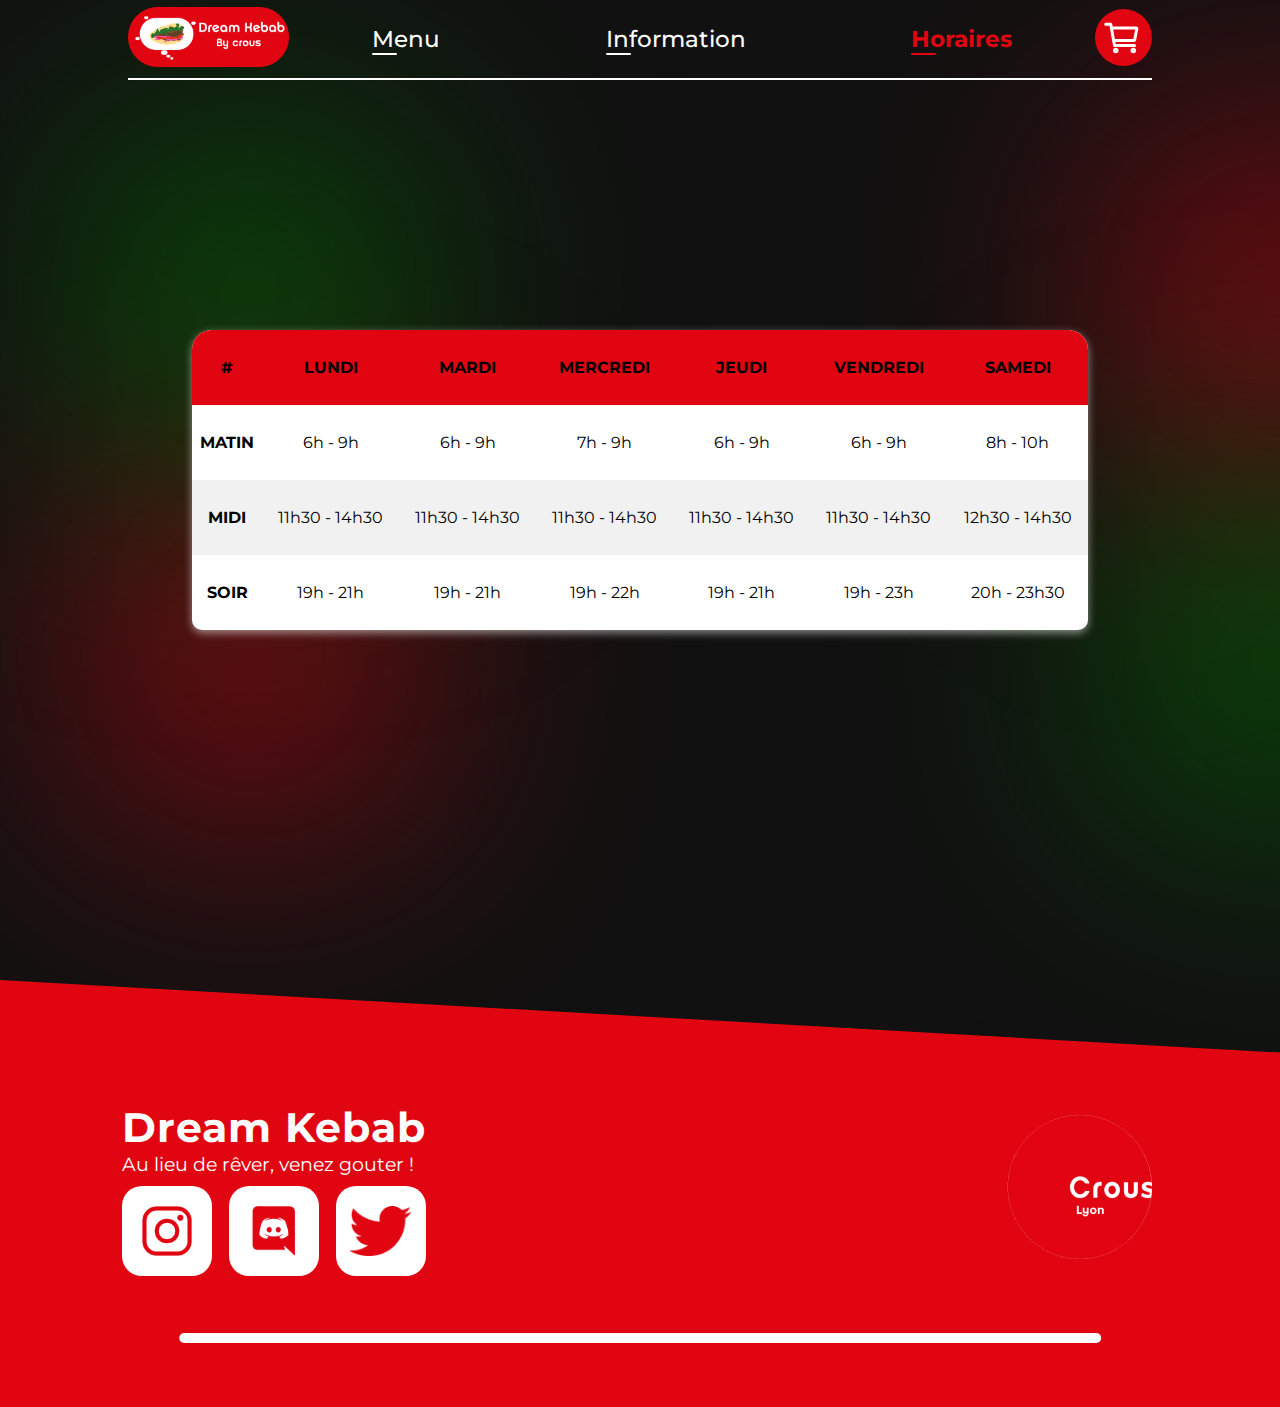
<file: pages/horaires.html>
<!DOCTYPE html>
<html lang="fr">
<head>
    <meta charset="UTF-8">
    <meta http-equiv="X-UA-Compatible" content="IE=edge">
    <meta name="viewport" content="width=device-width, initial-scale=1.0">
    <title>DK | Horaires</title>
    <link rel="shortcut icon" href="../assets/logo/logo-rond.png" type="image/png">
    <link rel="stylesheet" href="../src/global.css">
    <link rel="stylesheet" href="../src/footer.css">
    <link rel="stylesheet" href="../src/header.css">
    <link rel="stylesheet" href="../src/horaires.css">
</head>
<body>
    <header>
        <nav>
            <a href="../index.html">
                <img src="../assets/logo/logo-horizontale.png" height="60" alt="Logo dream kebab with crous">
            </a>
            
            <ul>
                <li class="burger">
                    <div></div>
                    <div></div>
                    <div></div>
                    <div class="burger-content">
                        <a href="../pages/menu.html">Menu</a>
                        <a href="../pages/info.html">Information</a>
                        <a class="nav-active" href="#">Horaires</a>               
                    </div>
                </li>
                <li><a href="../pages/menu.html">Menu</a></li>
                <li><a href="../pages/info.html">Information</a></li>
                <li><a class="nav-active" href="#">Horaires</a></li>
            </ul>
            <a href="../pages/menu.html"><img src="../assets/svg/caddie.svg" alt="caddie pour commander"></a>
        </nav>
    </header>
    <div class="container">

        <table class="mobile">
            <tr>
                <th>#</th>
                <th>Matin</th>
                <th>Midi</th>
                <th>Soir</th>
            </tr>

            <tr>
                <td>Lundi</td>
                <td>6h - 9h</td>
                <td>11h30 - 14h30</td>
                <td>19h - 21h</td>
            </tr>

            <tr>
                <td>Mardi</td>
                <td>6h - 9h</td>
                <td>11h30 - 14h30</td>
                <td>19h - 21h</td>
            </tr>

            <tr>
                <td>Mercredi</td>
                <td>7h - 9h</td>
                <td>11h30 - 14h30</td>
                <td>19h - 22h</td>
            </tr>

            <tr>
                <td>Jeudi</td>
                <td>6h - 9h</td>
                <td>11h30 - 14h30</td>
                <td>19h - 21h</td>
            </tr>

            <tr>
                <td>Vendredi</td>
                <td>6h - 9h</td>
                <td>11h30 - 14h30</td>
                <td>19h - 23h</td>
            </tr>

            <tr>
                <td>Samedi</td>
                <td>8h - 10h</td>
                <td>12h30 - 14h30</td>
                <td>20h - 23h30</td>
            </tr>
        </table>
        <table class="pc">
            <tr>
                <th>#</th>
                <th>Lundi</th>
                <th>Mardi</th>
                <th>Mercredi</th>
                <th>Jeudi</th>
                <th>Vendredi</th>
                <th>Samedi</th>
            </tr>

            <tr>
                <td>Matin</td>
                <td>6h - 9h</td>
                <td>6h - 9h</td>
                <td>7h - 9h</td>
                <td>6h - 9h</td>
                <td>6h - 9h</td>
                <td>8h - 10h</td>
            </tr>

            <tr>
                <td>Midi</td>
                <td>11h30 - 14h30</td>
                <td>11h30 - 14h30</td>
                <td>11h30 - 14h30</td>
                <td>11h30 - 14h30</td>
                <td>11h30 - 14h30</td>
                <td>12h30 - 14h30</td>
            </tr>

            <tr>
                <td>Soir</td>
                <td>19h - 21h</td>
                <td>19h - 21h</td>
                <td>19h - 22h</td>
                <td>19h - 21h</td>
                <td>19h - 23h</td>
                <td>20h - 23h30</td>
            </tr>
        </table>
        <div class="light1 light"></div>
        <div class="light2 light"></div>
        <div class="light3 light"></div>
        <div class="light4 light"></div>
    </div>
    <footer>
        <div class="top-footer">
            <div class="left-footer">
                <h3>Dream Kebab</h3>
                <p>Au lieu de rêver, venez gouter !</p>
                <div>
                    <a href="https://www.instagram.com/crouslyon/" target="_blank">
                        <div class="img-container"><img src="../assets/logo/insta.png" alt="logo instagram"></div>
                    </a>
                    <a href="https://www.youtube.com/watch?v=dQw4w9WgXcQ&ab_channel=RickAstley" target="_blank">
                        <div class="img-container"><img src="../assets/logo/discord.png" alt="logo discord"></div>
                    </a>
                    <a href="https://twitter.com/Cnous_LesCrous" target="_blank">
                        <div class="img-container"><img src="../assets/logo/twitter.png" alt="logo twitter"></div>
                    </a>
                </div>
            </div>
            <a href="https://www.messervices.etudiant.gouv.fr/envole/" target="_blank"><img src="../assets/logo/crous.png" alt="logo du crous"></a>
        </div>
        <div class="footer-trait"></div>
    </footer>
</body>
</html>
</file>
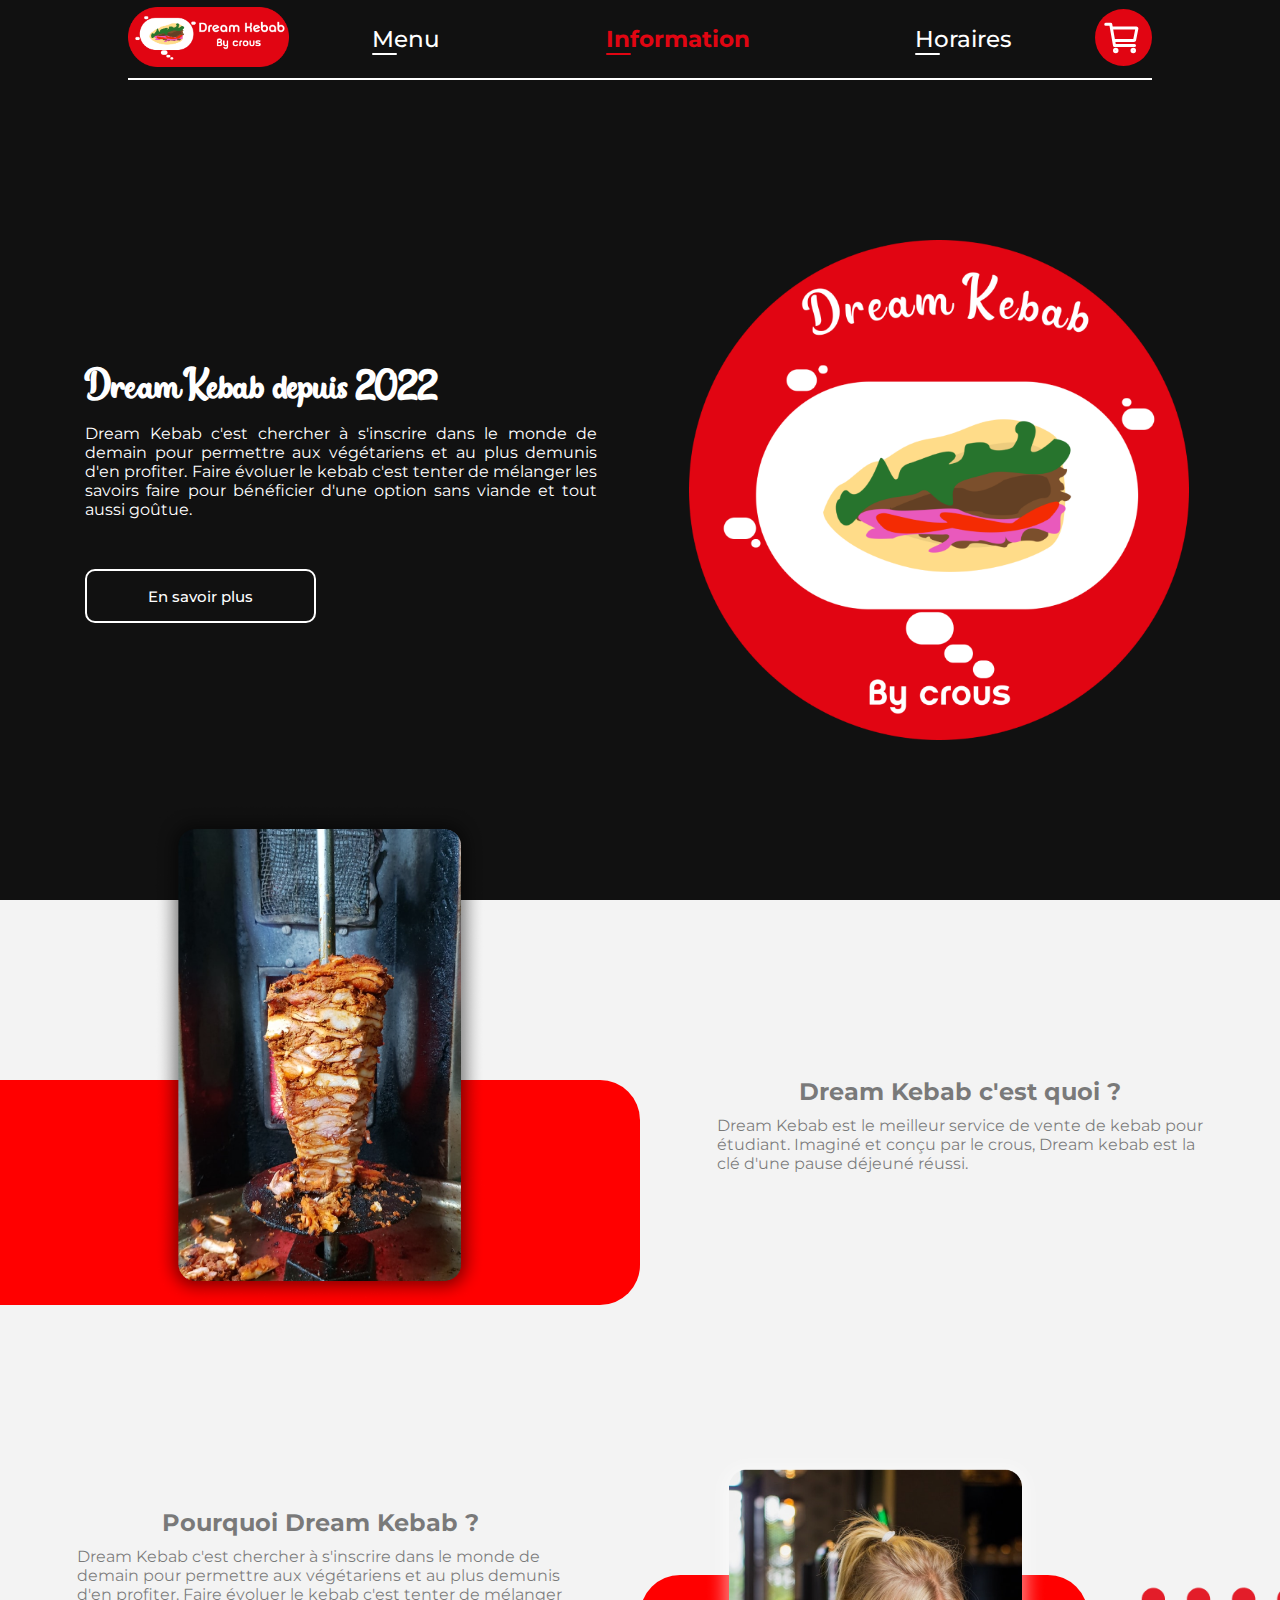
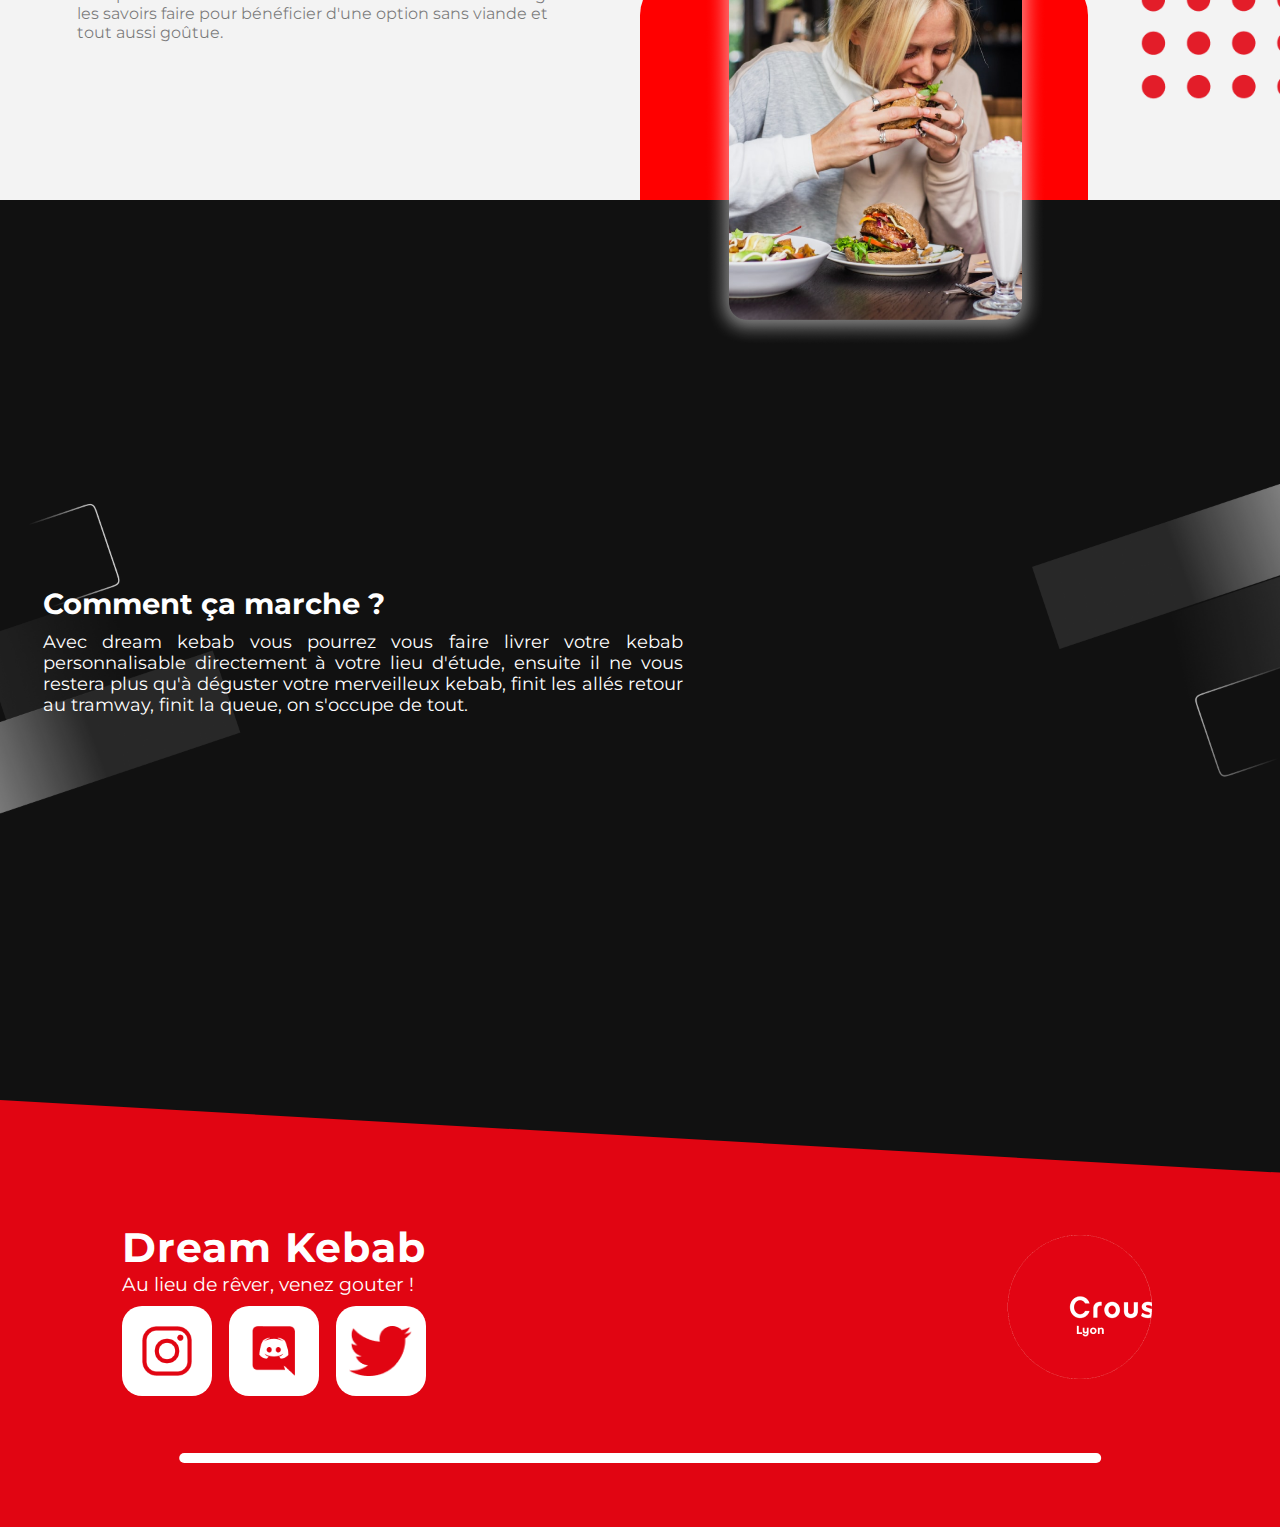
<file: pages/info.html>
<!DOCTYPE html>
<html lang="fr">

<head>
    <meta charset="UTF-8">
    <meta http-equiv="X-UA-Compatible" content="IE=edge">
    <meta name="viewport" content="width=device-width, initial-scale=1.0">
    <title>DK | Information</title>
    <link rel="shortcut icon" href="../assets/logo/logo-rond.png" type="image/png">
    <link rel="stylesheet" href="../src/global.css">
    <link rel="stylesheet" href="../src/header.css">
    <link rel="stylesheet" href="../src/info.css">
    <link rel="stylesheet" href="../src/footer.css">
</head>

<body>
    <header>
        <nav>
            <a href="../index.html">
                <img src="../assets/logo/logo-horizontale.png" height="60" alt="Logo dream kebab with crous">
            </a>
            <ul>
                <li class="burger">
                    <div></div>
                    <div></div>
                    <div></div>
                    <div class="burger-content">
                        <a href="../pages/menu.html">Menu</a>
                        <a class="nav-active" href="/pages/info.html">Information</a>
                        <a href="../pages/horaires.html">Horaires</a>
                    </div>
                </li>
                <li><a href="../pages/menu.html">Menu</a></li>
                <li class="nav-active"><a href="#">Information</a></li>
                <li><a href="../pages/horaires.html">Horaires</a></li>
            </ul>
            <a href="../pages/menu.html"><img src="../assets/svg/caddie.svg" alt="caddie pour commander"></a>
        </nav>
    </header>
    <section class="presentation">
        <div class="left">
            <h1>Dream Kebab depuis 2022</h1>
            <p>Dream Kebab c'est chercher à s'inscrire dans le monde de demain pour permettre aux végétariens et au plus
                demunis d'en profiter.
                Faire évoluer le kebab c'est tenter de mélanger les savoirs faire pour bénéficier d'une option sans
                viande et tout aussi goûtue.</p>
            <a href="#more">En savoir plus</a>
        </div>
        <div class="right">
            <img src="../assets/logo/logo-rond.png" alt="Logo dream kebab circle">
        </div>
    </section>
    <section id="more" class="presentation2">
        <div>
            <div class="rouge1"></div>
            <img src="../assets/img/broche-kbab.png" alt="broche à kebab">
        </div>
        <div>
            <h2>Dream Kebab c'est quoi ?</h2>
            <p>
                Dream Kebab est le meilleur service de vente de kebab pour étudiant. Imaginé et conçu par le crous,
                Dream kebab est la clé d'une pause déjeuné réussi.
            </p>
        </div>
        <div>
            <h2>Pourquoi Dream Kebab ?</h2>
            <p>
                Dream Kebab c'est chercher à s'inscrire dans le monde de demain pour permettre aux végétariens et au
                plus demunis d'en profiter.
                Faire évoluer le kebab c'est tenter de mélanger les savoirs faire pour bénéficier d'une option sans
                viande et tout aussi goûtue.
            </p>
        </div>
        <div>
            <div class="rouge2"></div>
            <img src="../assets/img/girl-eating-burgir.png" alt="girl eating a burger">
        </div>
    </section>
    <section class="presentation3">
        <div>
            <h2>Comment ça marche ?</h2>
            <p>
                Avec dream kebab vous pourrez vous faire livrer votre kebab personnalisable directement à votre lieu
                d'étude, ensuite il ne vous restera plus qu'à déguster votre merveilleux kebab, finit les allés retour
                au tramway, finit la queue, on s'occupe de tout.
            </p>
        </div>
        <iframe
            src="https://www.google.com/maps/embed?pb=!1m18!1m12!1m3!1d2782.2094232050713!2d4.879556715509847!3d45.787031979106075!2m3!1f0!2f0!3f0!3m2!1i1024!2i768!4f13.1!3m3!1m2!1s0x47f4c01c758eea87%3A0x175e10c89d56215d!2sIut%20Feyssine!5e0!3m2!1sfr!2sfr!4v1670690075556!5m2!1sfr!2sfr"
            width="600" height="450" style="border:0;" allowfullscreen="" loading="lazy"
            referrerpolicy="no-referrer-when-downgrade"></iframe>
    </section>
    <footer>
        <div class="top-footer">
            <div class="left-footer">
                <h3>Dream Kebab</h3>
                <p>Au lieu de rêver, venez gouter !</p>
                <div>
                    <a href="https://www.instagram.com/crouslyon/" target="_blank">
                        <div class="img-container"><img src="../assets/logo/insta.png" alt="logo instagram"></div>
                    </a>
                    <a href="https://www.youtube.com/watch?v=dQw4w9WgXcQ&ab_channel=RickAstley" target="_blank">
                        <div class="img-container"><img src="../assets/logo/discord.png" alt="logo discord"></div>
                    </a>
                    <a href="https://twitter.com/Cnous_LesCrous" target="_blank">
                        <div class="img-container"><img src="../assets/logo/twitter.png" alt="logo twitter"></div>
                    </a>
                </div>
            </div>
            <a href="https://www.messervices.etudiant.gouv.fr/envole/" target="_blank"><img src="../assets/logo/crous.png" alt="logo du crous"></a>
        </div>
        <div class="footer-trait"></div>
    </footer>
</body>

</html>
</file>
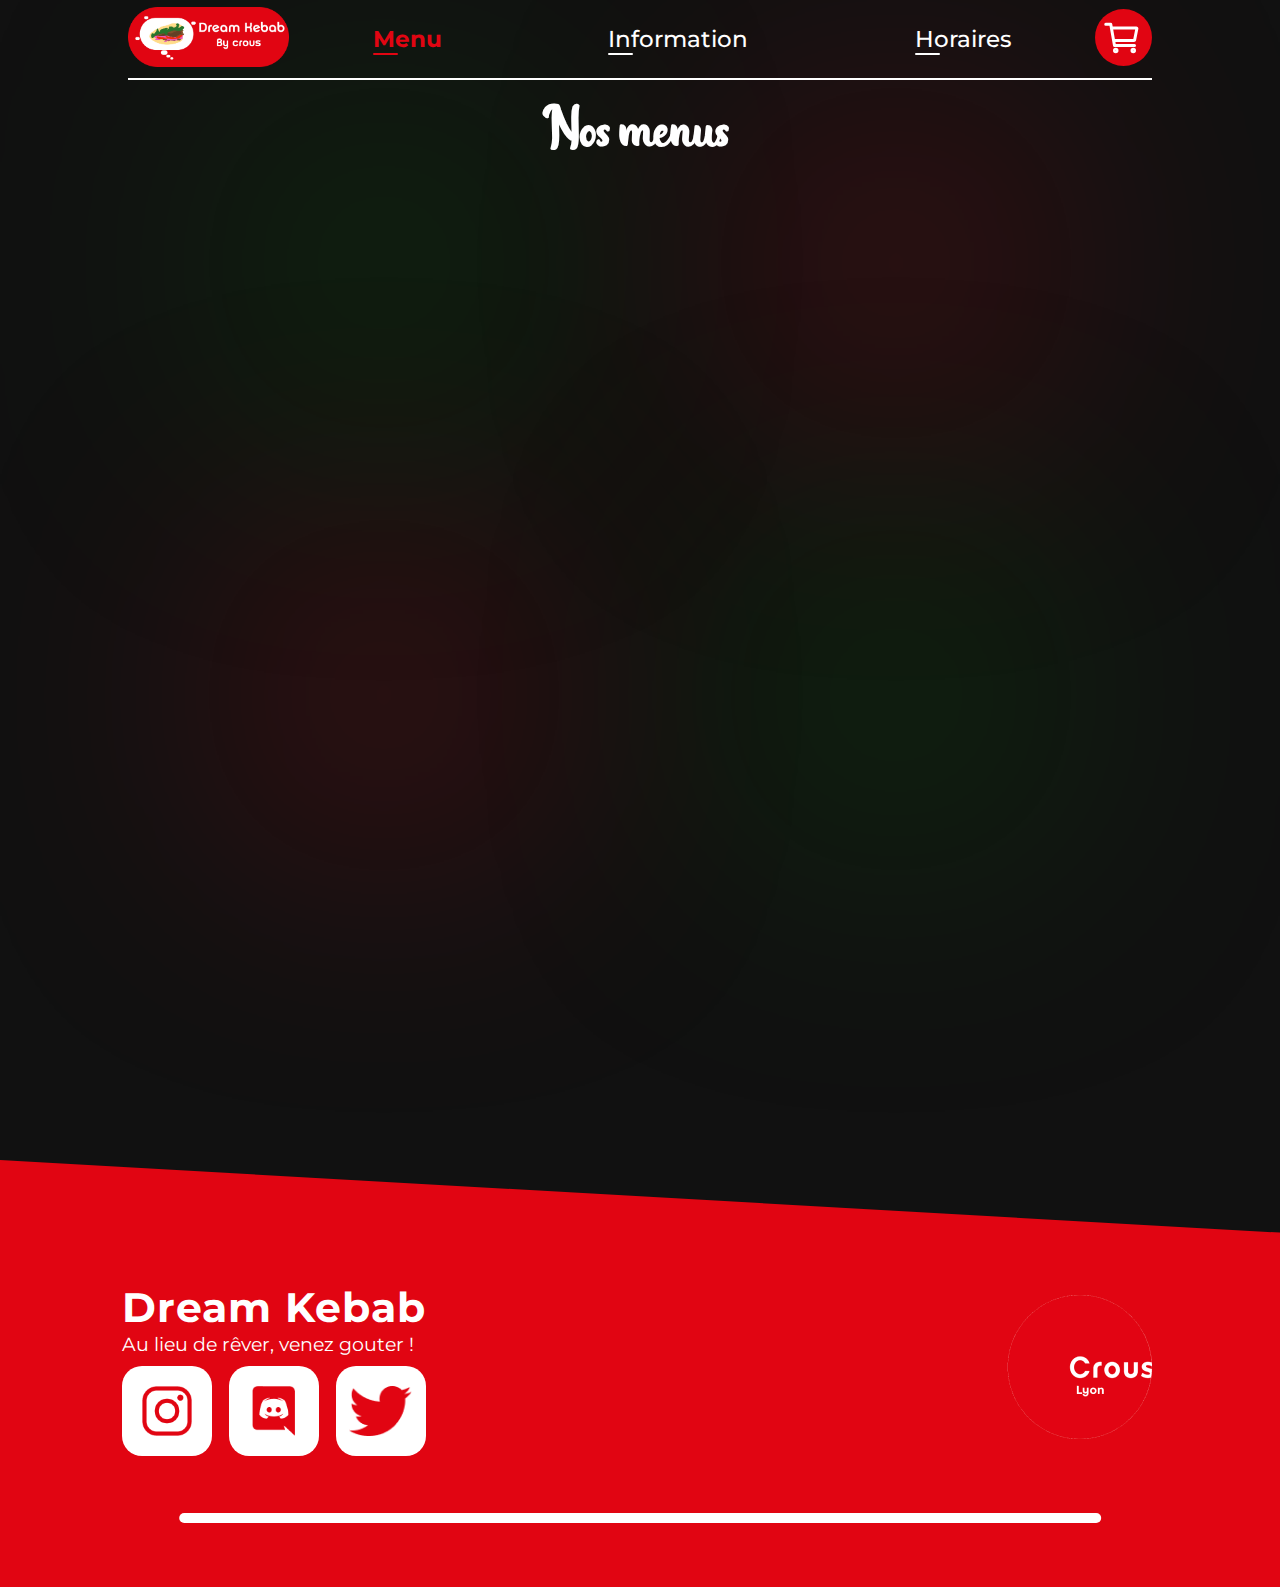
<file: pages/menu.html>
<!DOCTYPE html>
<html lang="fr">
<head>
    <meta charset="UTF-8">
    <meta http-equiv="X-UA-Compatible" content="IE=edge">
    <meta name="viewport" content="width=device-width, initial-scale=1.0">
    <title>DK | Menu</title>
    <link rel="shortcut icon" href="../assets/logo/logo-rond.png" type="image/png">
    <link rel="stylesheet" href="../src/global.css">
    <link rel="stylesheet" href="../src/footer.css">
    <link rel="stylesheet" href="../src/header.css">
    <link rel="stylesheet" href="../src/menu.css">
</head>
<body>
    <header>
        <nav>
            <a href="../index.html">
                <img src="../assets/logo/logo-horizontale.png" height="60" alt="Logo dream kebab with crous">
            </a>
            
            <ul>
                <li class="burger">
                    <div></div>
                    <div></div>
                    <div></div>
                    <div class="burger-content">
                        <a class="nav-active" href="../pages/menu.html">Menu</a>
                        <a href="../pages/info.html">Information</a>
                        <a href="../pages/horaires.html">Horaires</a>               
                    </div>
                </li>
                <li class="nav-active"><a href="#">Menu</a></li>
                <li><a href="../pages/info.html">Information</a></li>
                <li><a href="../pages/horaires.html">Horaires</a></li>
            </ul>
            <a href="#"><img src="../assets/svg/caddie.svg" alt="caddie pour commander"></a>
        </nav>
    </header>
    <section>
        <h2>Nos menus</h2>
        <div>
            <a href="../pages/shop-menu2.html">
                <img src="../assets/img/kebab-menu1.png" alt="Kebab with fries with Coca cola">
                <p>Pack étudiant</p>
            </a>
        </div>
        <div>
            <a href="../pages/shop-menu1.html">
                <img src="../assets/img/kebab-menu2.png" alt="hand holding a kebab">
                <p>Pack Pas2sous</p>
            </a>
        </div>
        <div>
            <a href="../pages/shop-menu3.html">
                <img src="../assets/img/kebab-menu3.png" alt="pigeon with kebab on his back">
                <p>Pack Pigeon lvl 2</p>
            </a>
        </div>
        <div>
            <a href="../pages/shop-menu4.html">
                <img src="../assets/img/kebab-menu4.png" alt="">
                <p>Pack Paris 16ème</p>
            </a>
        </div>
        <div class="light1 light"></div>
        <div class="light2 light"></div>
        <div class="light3 light"></div>
        <div class="light4 light"></div>
    </section>
    <footer>
        <div class="top-footer">
            <div class="left-footer">
                <h3>Dream Kebab</h3>
                <p>Au lieu de rêver, venez gouter !</p>
                <div>
                    <a href="https://www.instagram.com/crouslyon/" target="_blank">
                        <div class="img-container"><img src="../assets/logo/insta.png" alt="logo instagram"></div>
                    </a>
                    <a href="https://www.youtube.com/watch?v=dQw4w9WgXcQ&ab_channel=RickAstley" target="_blank">
                        <div class="img-container"><img src="../assets/logo/discord.png" alt="logo discord"></div>
                    </a>
                    <a href="https://twitter.com/Cnous_LesCrous" target="_blank">
                        <div class="img-container"><img src="../assets/logo/twitter.png" alt="logo twitter"></div>
                    </a>
                </div>
            </div>
            <a href="https://www.messervices.etudiant.gouv.fr/envole/" target="_blank"><img src="../assets/logo/crous.png" alt="logo du crous"></a>
        </div>
        <div class="footer-trait"></div>
    </footer>
</body>
</html>
</file>
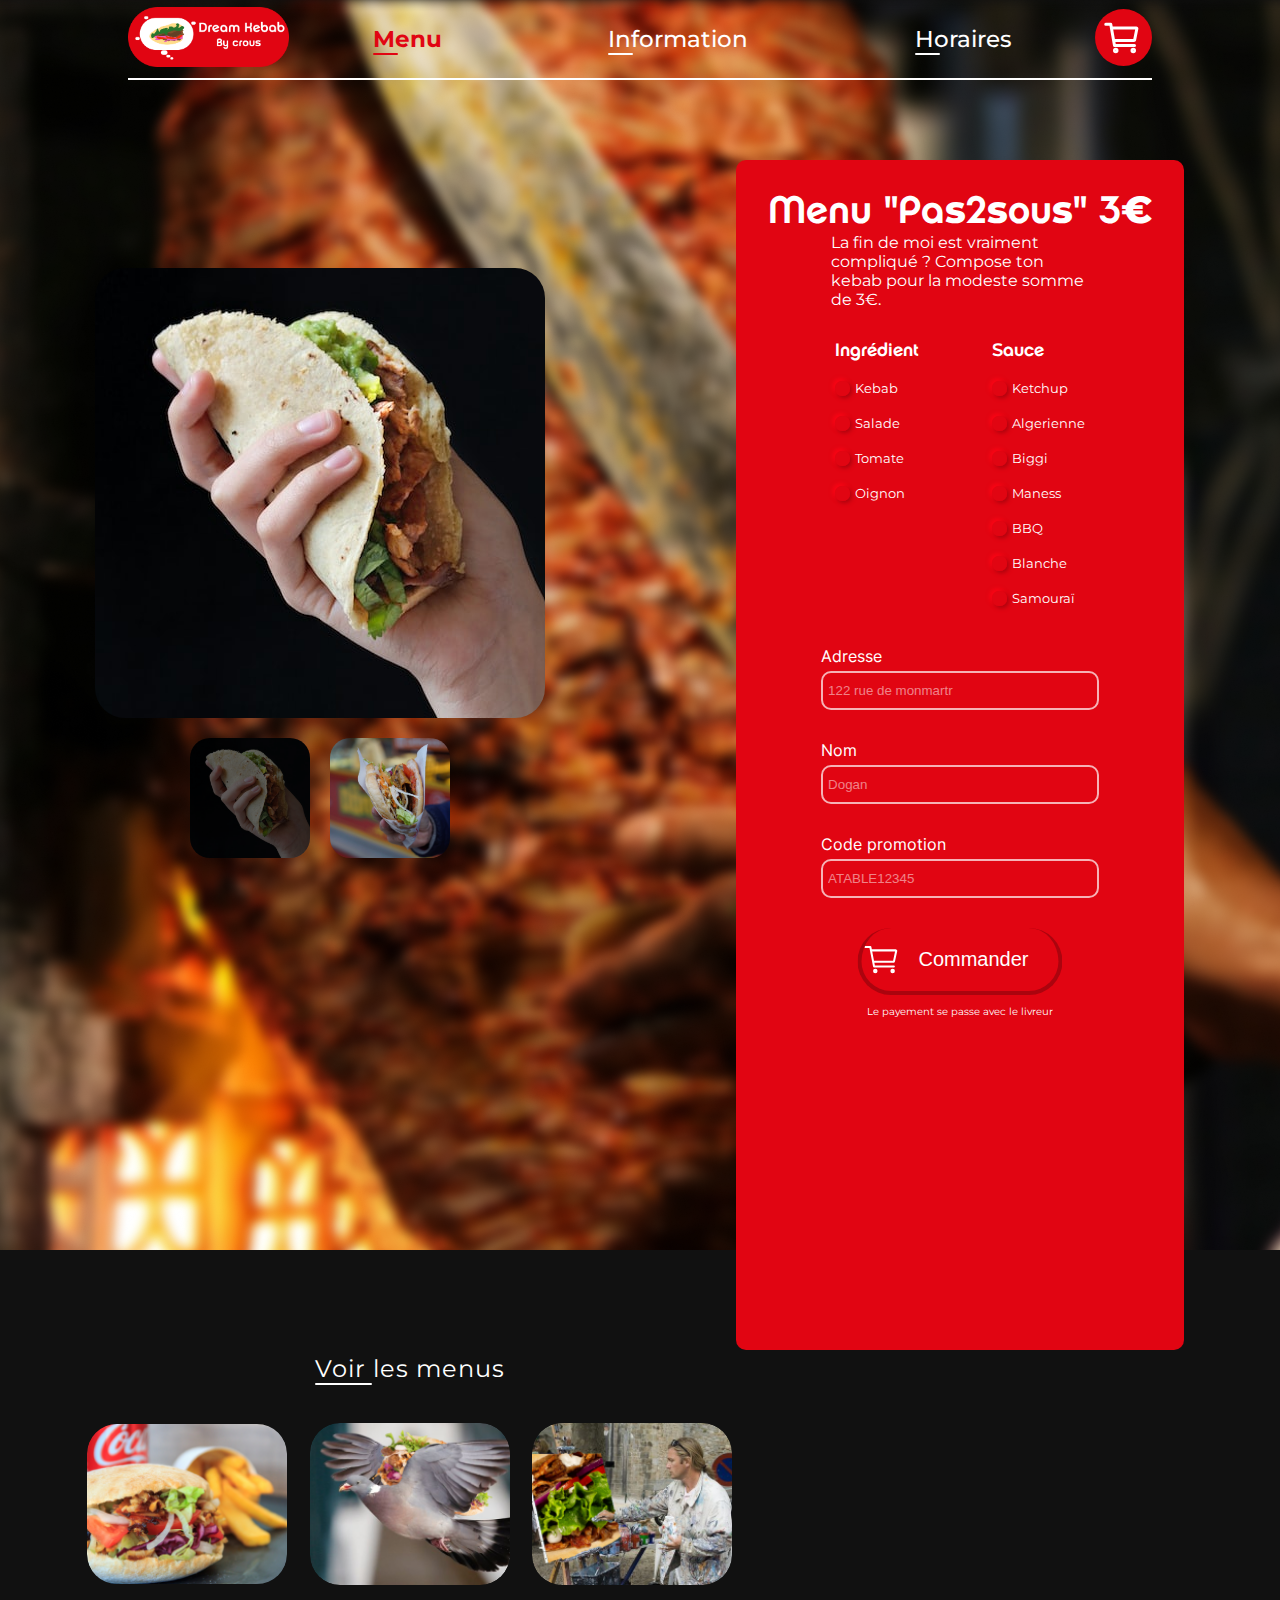
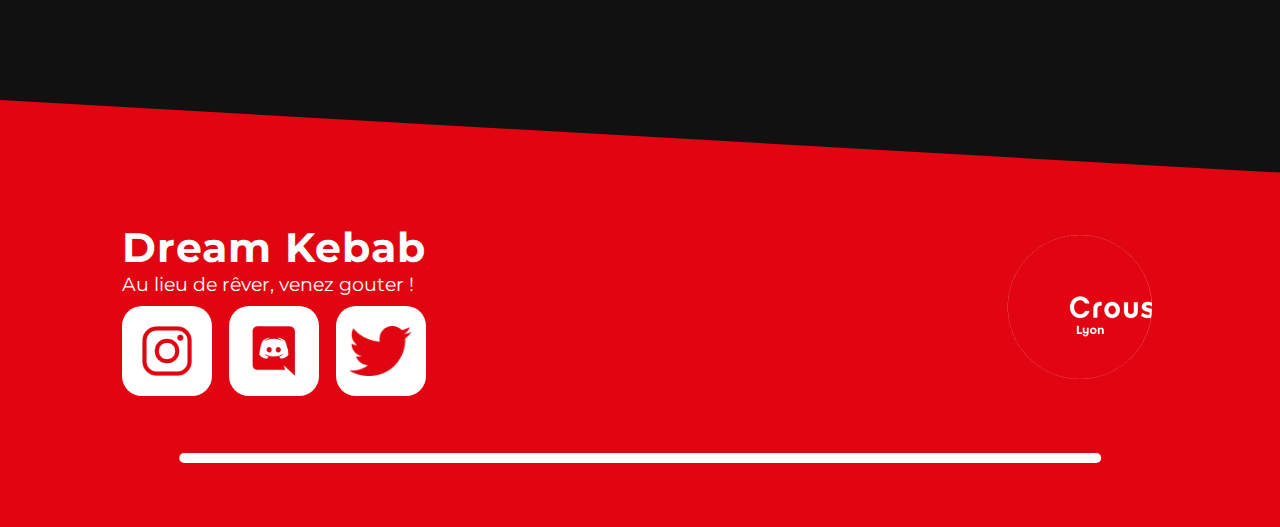
<file: pages/shop-menu1.html>
<!DOCTYPE html>
<html lang="en">

<head>
    <meta charset="UTF-8">
    <meta http-equiv="X-UA-Compatible" content="IE=edge">
    <meta name="viewport" content="width=device-width, initial-scale=1.0">
    <title>DK | Menu Pas2sous</title>
    <link rel="shortcut icon" href="../assets/logo/logo-rond.png" type="image/png">
    <link rel="stylesheet" href="../src/global.css">
    <link rel="stylesheet" href="../src/header.css">
    <link rel="stylesheet" href="../src/footer.css">
    <link rel="stylesheet" href="../src/shop-menus.css">
</head>

<body>
    <header>
        <nav>
            <a href="../index.html">
                <img src="../assets/logo/logo-horizontale.png" height="60" alt="Logo dream kebab with crous">
            </a>

            <ul>
                <li class="burger">
                    <div></div>
                    <div></div>
                    <div></div>
                    <div class="burger-content">
                        <a class="nav-active" href="#menus">Menu</a>
                        <a href="../pages/info.html">Information</a>
                        <a href="../pages/horaires.html">Horaires</a>
                    </div>
                </li>
                <li class="nav-active"><a href="#menus">Menu</a></li>
                <li><a href="../pages/info.html">Information</a></li>
                <li><a href="../pages/horaires.html">Horaires</a></li>
            </ul>
            <a href="../pages/menu.html"><img src="../assets/svg/caddie.svg" alt="caddie pour commander"></a>
        </nav>
    </header>
    <section class="command">

        <div class="container">
            <input checked type="radio" name="img-switch" id="switch1">
            <input type="radio" name="img-switch" id="switch2">
            <input type="radio" name="img-switch" id="switch3">

            <div class="menu-img-container">
                <div class="light"></div>
                <img class="img1 img" src="../assets/img/kebab-menu2.png" alt="Hand holding a kebab">
                <img class="img2 img" src="../assets/img/kebab-img1.png" alt="Kebab with many thing in">
            </div>

            <div class="label-container">
                <label for="switch1">
                    <img src="../assets/img/kebab-menu2.png" alt="Hand holding a kebab">

                </label>
                <label for="switch2">
                    <img src="../assets/img/kebab-img1.png" alt="Kebab with many thing in">

                </label>

            </div>
        </div>
        <form>
            <h1>Menu "Pa<span>s</span>2<span>s</span>ou<span>s</span>" 3<span>€</span></h1>
            <p>La fin de moi est vraiment compliqué ?
                Compose ton kebab pour la modeste somme de 3€.</p>
            <div class="checkbox-container">
                <div>
                    <h2>Ingrédient</h2>
                    <div>
                        <input type="checkbox" name="kebab" id="kebab">
                        <label class="neumorphism" for="kebab">
                            <span>---</span>
                        </label>
                        <label for="kebab">Kebab</label>
                    </div>
                    <div>
                        <input type="checkbox" name="salade" id="salade">
                        <label class="neumorphism" for="salade">
                            <span>---</span>
                        </label>
                        <label for="salade">Salade</label>
                    </div>
                    <div>
                        <input type="checkbox" name="tomate" id="tomate">
                        <label class="neumorphism" for="tomate">
                            <span>---</span>
                        </label>
                        <label for="tomate">Tomate</label>
                    </div>
                    <div>
                        <input type="checkbox" name="oignon" id="oignon">
                        <label class="neumorphism" for="oignon">
                            <span>---</span>
                        </label>
                        <label for="oignon">Oignon</label>
                    </div>

                </div>
                <div>
                    <h2>
                        <span>S</span>auce
                    </h2>
                    <div>
                        <input type="radio" name="sauce" id="ketchup">
                        <label class="neumorphism" for="ketchup">
                            <span>---</span>
                        </label>
                        <label for="ketchup">Ketchup</label>
                    </div>
                    <div>
                        <input type="radio" name="sauce" id="algerienne">
                        <label class="neumorphism" for="algerienne">
                            <span>---</span>
                        </label>
                        <label for="algerienne">Algerienne</label>
                    </div>
                    <div>
                        <input type="radio" name="sauce" id="biggi">
                        <label class="neumorphism" for="biggi">
                            <span>---</span>
                        </label>
                        <label for="biggi">Biggi</label>
                    </div>
                    <div>
                        <input type="radio" name="sauce" id="mayonnaise">
                        <label class="neumorphism" for="mayonnaise">
                            <span>---</span>
                        </label>
                        <label for="mayonnaise">Maness</label>
                    </div>
                    <div>
                        <input type="radio" name="sauce" id="bbq">
                        <label class="neumorphism" for="bbq">
                            <span>---</span>
                        </label>
                        <label for="bbq">BBQ</label>
                    </div>
                    <div>
                        <input type="radio" name="sauce" id="blanche">
                        <label class="neumorphism" for="blanche">
                            <span>---</span>
                        </label>
                        <label for="blanche">Blanche</label>
                    </div>
                    <div>
                        <input type="radio" name="sauce" id="samourai">
                        <label class="neumorphism" for="samourai">
                            <span>---</span>
                        </label>
                        <label for="samourai">Samouraï</label>
                    </div>
                </div>

            </div>
            <div class="text-container">
                <div>
                    <label for="adresse">
                        Adresse
                    </label>
                    <input required type="text" id="adresse" placeholder="122 rue de monmartr">
                </div>
                <div>
                    <label for="nom">
                        Nom
                    </label>
                    <input required type="text" id="nom" placeholder="Dogan">
                </div>
                <div>
                    <label for="promo">
                        Code promotion
                    </label>
                    <input type="text" id="promo" placeholder="ATABLE12345">
                </div>
            </div>
            <input type="submit" value="Commander">
            <p class="nocb">Le payement se passe avec le livreur</p>
        </form>
    </section>

    <section id="menus" class="other-menu">
        <div>
            <h2>Voir les menus</h2>
            <div>
                <a class="card" href="../pages/shop-menu2.html">
                    <img src="../assets/img/kebab-menu1-petit.png" alt="kebab with french fries in background">
                    <p>Etudiant</p>
                </a>

                <a class="card" href="../pages/shop-menu3.html">
                    <img src="../assets/img/kebab-menu3-petit.png" alt="pigeon holding a kebab">
                    <p>Pigeon lvl 2</p>
                </a>

                <a class="card" href="../pages/shop-menu4.html">
                    <img src="../assets/img/kebab-menu4-petit.png" alt="big artist drawing a kebab">
                    <p>Paris 16ème</p>
                </a>

            </div>
        </div>
    </section>

    <footer>
        <div class="top-footer">
            <div class="left-footer">
                <h3>Dream Kebab</h3>
                <p>Au lieu de rêver, venez gouter !</p>
                <div>
                    <a href="https://www.instagram.com/crouslyon/" target="_blank">
                        <div class="img-container"><img src="../assets/logo/insta.png" alt="logo instagram"></div>
                    </a>
                    <a href="https://www.youtube.com/watch?v=dQw4w9WgXcQ&ab_channel=RickAstley" target="_blank">
                        <div class="img-container"><img src="../assets/logo/discord.png" alt="logo discord"></div>
                    </a>
                    <a href="https://twitter.com/Cnous_LesCrous" target="_blank">
                        <div class="img-container"><img src="../assets/logo/twitter.png" alt="logo twitter"></div>
                    </a>
                </div>
            </div>
            <a href="https://www.messervices.etudiant.gouv.fr/envole/" target="_blank"><img
                    src="../assets/logo/crous.png" alt="logo du crous"></a>
        </div>
        <div class="footer-trait"></div>
    </footer>
</body>

</html>
</file>
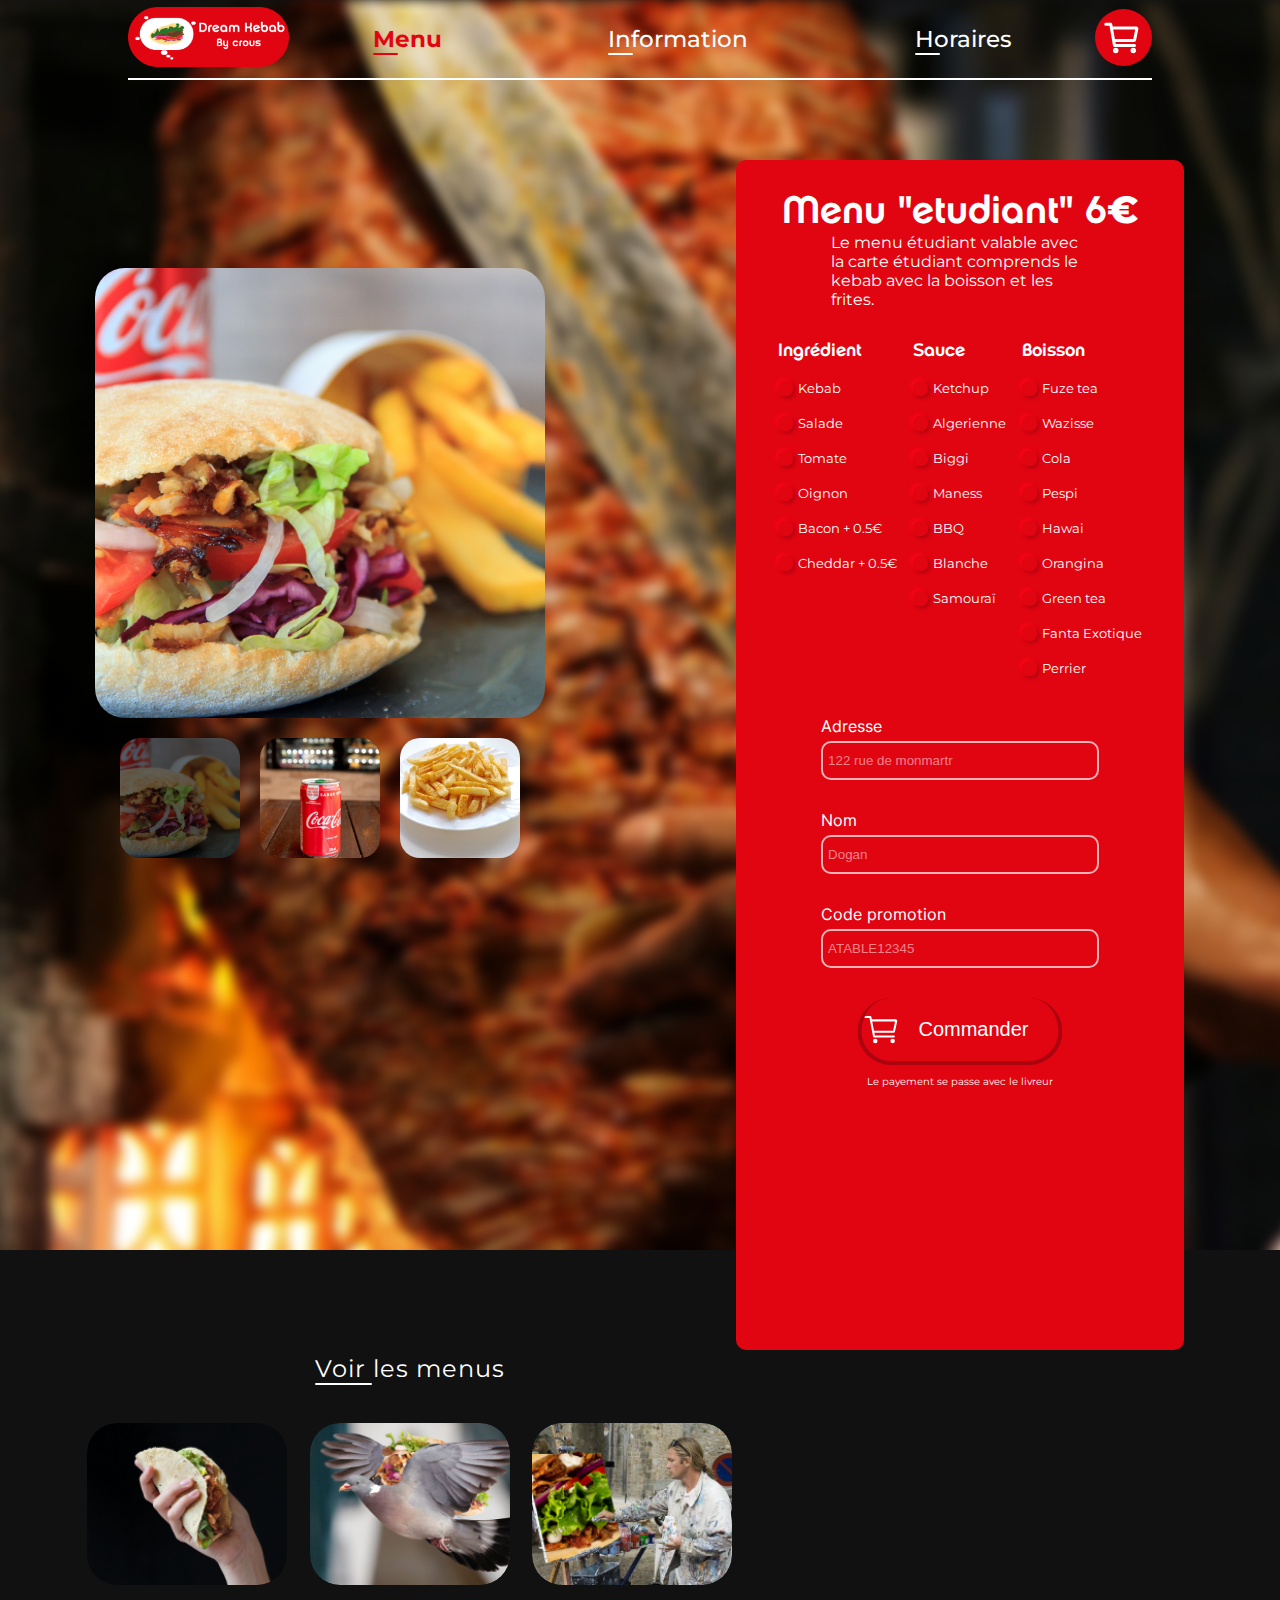
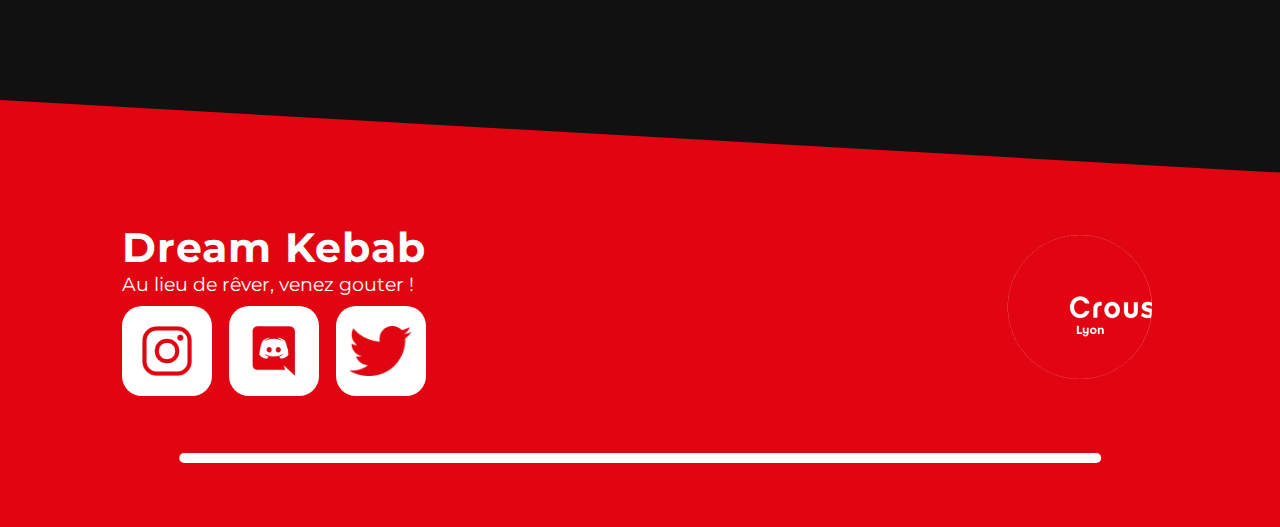
<file: pages/shop-menu2.html>
<!DOCTYPE html>
<html lang="en">

<head>
    <meta charset="UTF-8">
    <meta http-equiv="X-UA-Compatible" content="IE=edge">
    <meta name="viewport" content="width=device-width, initial-scale=1.0">
    <title>DK | Menu Etudiant</title>
    <link rel="shortcut icon" href="./assets/logo/logo-rond.png" type="image/png">
    <link rel="stylesheet" href="../src/global.css">
    <link rel="stylesheet" href="../src/header.css">
    <link rel="stylesheet" href="../src/footer.css">
    <link rel="stylesheet" href="../src/shop-menus.css">
</head>

<body>
    <header>
        <nav>
            <a href="../index.html">
                <img src="../assets/logo/logo-horizontale.png" height="60" alt="Logo dream kebab with crous">
            </a>

            <ul>
                <li class="burger">
                    <div></div>
                    <div></div>
                    <div></div>
                    <div class="burger-content">
                        <a class="nav-active" href="#menus">Menu</a>
                        <a href="../pages/info.html">Information</a>
                        <a href="../pages/horaires.html">Horaires</a>
                    </div>
                </li>
                <li class="nav-active"><a href="#menus">Menu</a></li>
                <li><a href="../pages/info.html">Information</a></li>
                <li><a href="../pages/horaires.html">Horaires</a></li>
            </ul>
            <a href="../pages/menu.html"><img src="../assets/svg/caddie.svg" alt="caddie pour commander"></a>
        </nav>
    </header>
    <section class="command">
        <div class="container">
            <input checked type="radio" name="img-switch" id="switch1">
            <input type="radio" name="img-switch" id="switch2">
            <input type="radio" name="img-switch" id="switch3">

            <div class="menu-img-container">
                <div class="light"></div>
                <img class="img1 img" src="../assets/img/kebab-img2.png"
                    alt="Kebab with french fries in the background">
                <img class="img2 img" src="../assets/img/cola.jpg" alt="cola on a table">
                <img class="img3 img" src="../assets/img/kebab-img3.png" alt="french fries">
            </div>

            <div class="label-container">
                <label for="switch1">
                    <img src="../assets/img/kebab-img2.png" alt="Kebab with french fries in the background">

                </label>
                <label for="switch2">
                    <img src="../assets/img/cola.jpg" alt="cola on a table">

                </label>
                <label for="switch3">
                    <img src="../assets/img/kebab-img3.png" alt="french fries">

                </label>
            </div>
        </div>
        <form>
            <h1>Menu "etudiant" 6<span>€</span></h1>
            <p>Le menu étudiant valable avec la carte étudiant comprends le kebab avec la boisson et les frites.</p>
            <div class="checkbox-container">
                <div>
                    <h2>Ingrédient</h2>
                    <div>
                        <input type="checkbox" name="kebab" id="kebab">
                        <label class="neumorphism" for="kebab">
                            <span>---</span>
                        </label>
                        <label for="kebab">Kebab</label>
                    </div>
                    <div>
                        <input type="checkbox" name="salade" id="salade">
                        <label class="neumorphism" for="salade">
                            <span>---</span>
                        </label>
                        <label for="salade">Salade</label>
                    </div>
                    <div>
                        <input type="checkbox" name="tomate" id="tomate">
                        <label class="neumorphism" for="tomate">
                            <span>---</span>
                        </label>
                        <label for="tomate">Tomate</label>
                    </div>
                    <div>
                        <input type="checkbox" name="oignon" id="oignon">
                        <label class="neumorphism" for="oignon">
                            <span>---</span>
                        </label>
                        <label for="oignon">Oignon</label>
                    </div>
                    <div>
                        <input type="checkbox" name="bacon" id="bacon">
                        <label class="neumorphism" for="bacon">
                            <span>---</span>
                        </label>
                        <label for="bacon">Bacon + 0.5€</label>
                    </div>
                    <div>
                        <input type="checkbox" name="cheddar" id="cheddar">
                        <label class="neumorphism" for="cheddar">
                            <span>---</span>
                        </label>
                        <label for="cheddar">Cheddar + 0.5€</label>
                    </div>
                </div>
                <div>
                    <h2>
                        <span>S</span>auce
                    </h2>
                    <div>
                        <input type="radio" name="sauce" id="ketchup">
                        <label class="neumorphism" for="ketchup">
                            <span>---</span>
                        </label>
                        <label for="ketchup">Ketchup</label>
                    </div>
                    <div>
                        <input type="radio" name="sauce" id="algerienne">
                        <label class="neumorphism" for="algerienne">
                            <span>---</span>
                        </label>
                        <label for="algerienne">Algerienne</label>
                    </div>
                    <div>
                        <input type="radio" name="sauce" id="biggi">
                        <label class="neumorphism" for="biggi">
                            <span>---</span>
                        </label>
                        <label for="biggi">Biggi</label>
                    </div>
                    <div>
                        <input type="radio" name="sauce" id="mayonnaise">
                        <label class="neumorphism" for="mayonnaise">
                            <span>---</span>
                        </label>
                        <label for="mayonnaise">Maness</label>
                    </div>
                    <div>
                        <input type="radio" name="sauce" id="bbq">
                        <label class="neumorphism" for="bbq">
                            <span>---</span>
                        </label>
                        <label for="bbq">BBQ</label>
                    </div>
                    <div>
                        <input type="radio" name="sauce" id="blanche">
                        <label class="neumorphism" for="blanche">
                            <span>---</span>
                        </label>
                        <label for="blanche">Blanche</label>
                    </div>
                    <div>
                        <input type="radio" name="sauce" id="samourai">
                        <label class="neumorphism" for="samourai">
                            <span>---</span>
                        </label>
                        <label for="samourai">Samouraï</label>
                    </div>
                </div>
                <div>
                    <h2>Boi<span>ss</span>on</h2>
                    <div>
                        <input type="radio" name="boisson" id="fuze-tea">
                        <label class="neumorphism" for="fuze-tea">
                            <span>---</span>
                        </label>
                        <label for="fuze-tea">Fuze tea</label>
                    </div>
                    <div>
                        <input type="radio" name="boisson" id="oasis">
                        <label class="neumorphism" for="oasis">
                            <span>---</span>
                        </label>
                        <label for="oasis">Wazisse</label>
                    </div>
                    <div>
                        <input type="radio" name="boisson" id="coca-cola">
                        <label class="neumorphism" for="coca-cola">
                            <span>---</span>
                        </label>
                        <label for="coca-cola">Cola</label>
                    </div>
                    <div>
                        <input type="radio" name="boisson" id="pepsi">
                        <label class="neumorphism" for="pepsi">
                            <span>---</span>
                        </label>
                        <label for="pepsi">Pespi</label>
                    </div>
                    <div>
                        <input type="radio" name="boisson" id="hawai">
                        <label class="neumorphism" for="hawai">
                            <span>---</span>
                        </label>
                        <label for="hawai">Hawai</label>
                    </div>
                    <div>
                        <input type="radio" name="boisson" id="orangina">
                        <label class="neumorphism" for="orangina">
                            <span>---</span>
                        </label>
                        <label for="orangina">Orangina</label>
                    </div>
                    <div>
                        <input type="radio" name="boisson" id="green-tea">
                        <label class="neumorphism" for="green-tea">
                            <span>---</span>
                        </label>
                        <label for="green-tea">Green tea</label>
                    </div>
                    <div>
                        <input type="radio" name="boisson" id="fanta">
                        <label class="neumorphism" for="fanta">
                            <span>---</span>
                        </label>
                        <label for="fanta">Fanta Exotique</label>
                    </div>
                    <div>
                        <input type="radio" name="boisson" id="perrier">
                        <label class="neumorphism" for="perrier">
                            <span>---</span>
                        </label>
                        <label for="perrier">Perrier</label>
                    </div>
                </div>
            </div>
            <div class="text-container">
                <div>
                    <label for="adresse">
                        Adresse
                    </label>
                    <input required type="text" id="adresse" placeholder="122 rue de monmartr">
                </div>
                <div>
                    <label for="nom">
                        Nom
                    </label>
                    <input required type="text" id="nom" placeholder="Dogan">
                </div>
                <div>
                    <label for="promo">
                        Code promotion
                    </label>
                    <input type="text" id="promo" placeholder="ATABLE12345">
                </div>
            </div>
            <input type="submit" value="Commander">
            <p class="nocb">Le payement se passe avec le livreur</p>
        </form>
    </section>

    <section id="menus" class="other-menu">
        <div>
            <h2>Voir les menus</h2>
            <div>
                <a class="card" href="../pages/shop-menu1.html">
                    <img src="../assets/img/kebab-menu2-petit.png" alt="hand holding a kebab">
                    <p>Pas2sous</p>
                </a>

                <a class="card" href="../pages/shop-menu3.html">
                    <img src="../assets/img/kebab-menu3-petit.png" alt="pigeon holding a kebab">
                    <p>Pigeon lvl 2</p>
                </a>

                <a class="card" href="../pages/shop-menu4.html">
                    <img src="../assets/img/kebab-menu4-petit.png" alt="big artist drawing a kebab">
                    <p>Paris 16ème</p>
                </a>

            </div>
        </div>
    </section>

    <footer>
        <div class="top-footer">
            <div class="left-footer">
                <h3>Dream Kebab</h3>
                <p>Au lieu de rêver, venez gouter !</p>
                <div>
                    <a href="https://www.instagram.com/crouslyon/" target="_blank">
                        <div class="img-container"><img src="../assets/logo/insta.png" alt="logo instagram"></div>
                    </a>
                    <a href="https://www.youtube.com/watch?v=dQw4w9WgXcQ&ab_channel=RickAstley" target="_blank">
                        <div class="img-container"><img src="../assets/logo/discord.png" alt="logo discord"></div>
                    </a>
                    <a href="https://twitter.com/Cnous_LesCrous" target="_blank">
                        <div class="img-container"><img src="../assets/logo/twitter.png" alt="logo twitter"></div>
                    </a>
                </div>
            </div>
            <a href="https://www.messervices.etudiant.gouv.fr/envole/" target="_blank"><img
                    src="../assets/logo/crous.png" alt="logo du crous"></a>
        </div>
        <div class="footer-trait"></div>
    </footer>
</body>

</html>
</file>
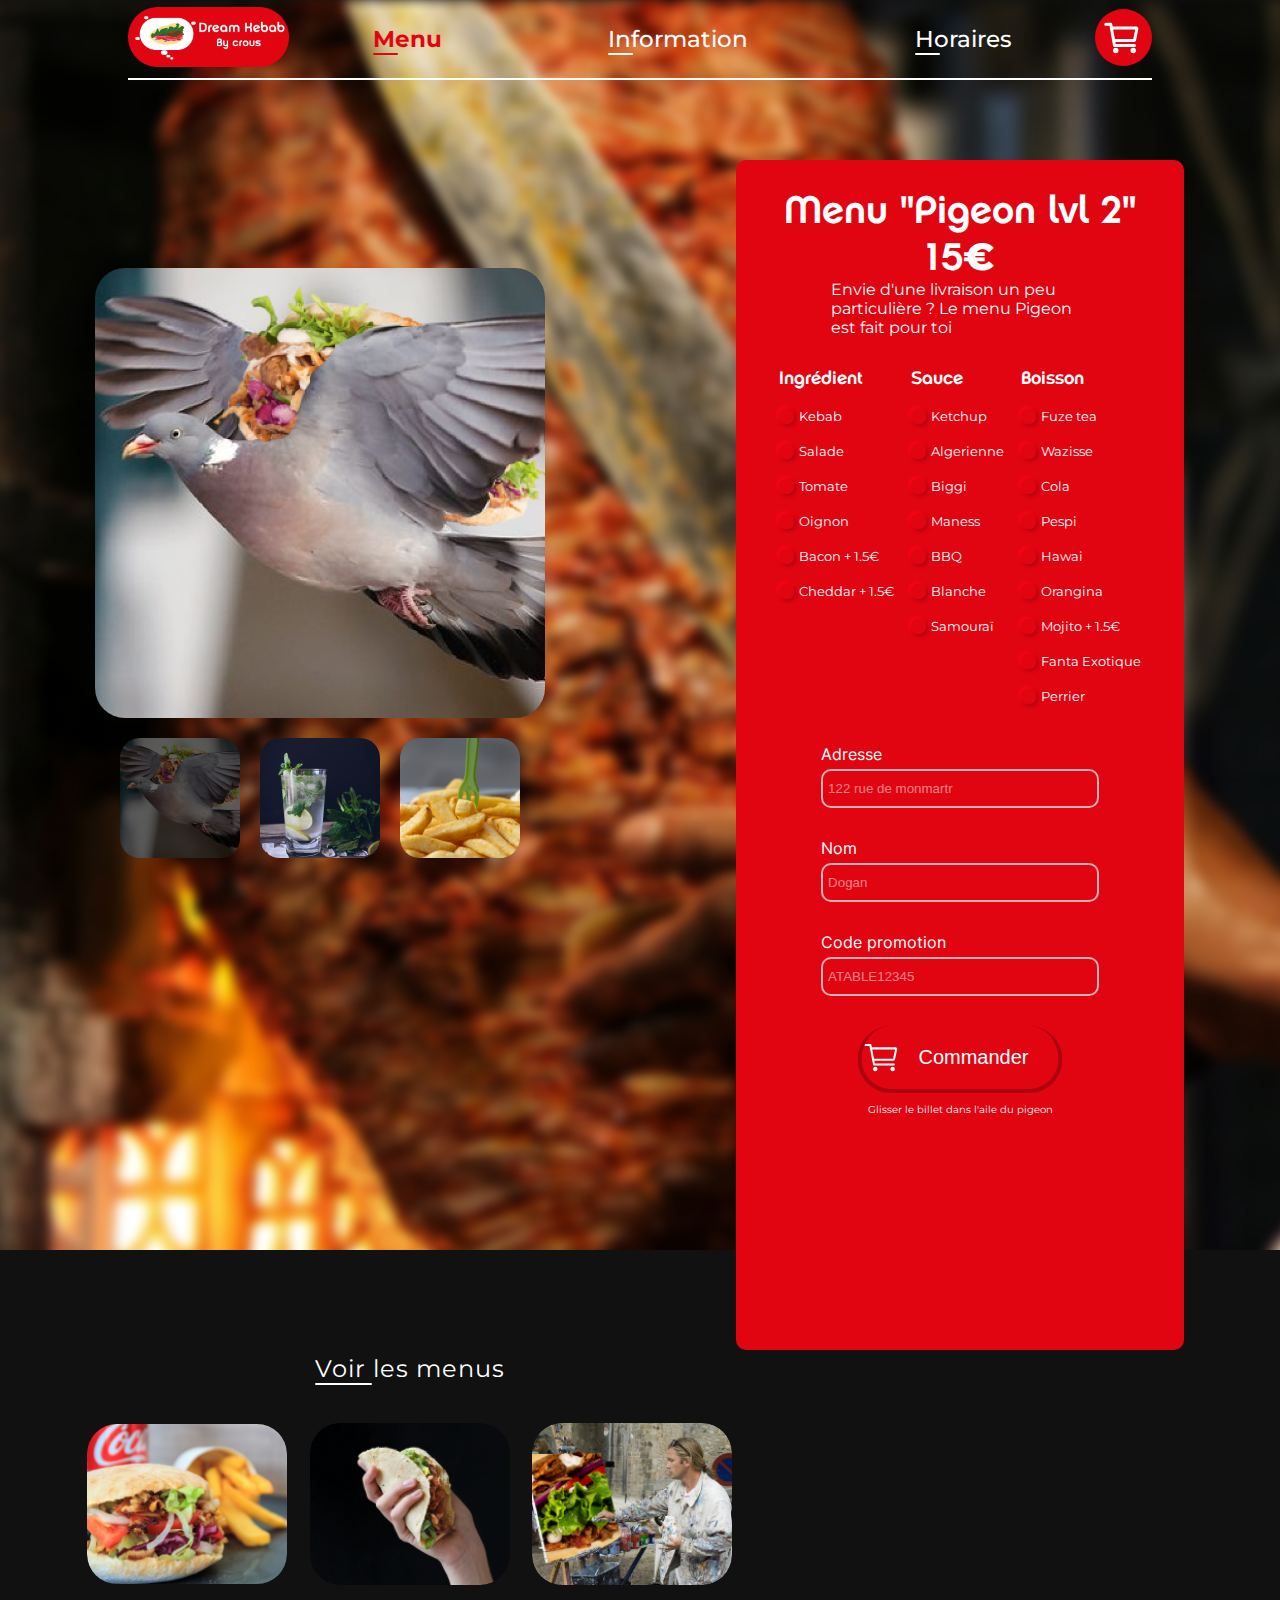
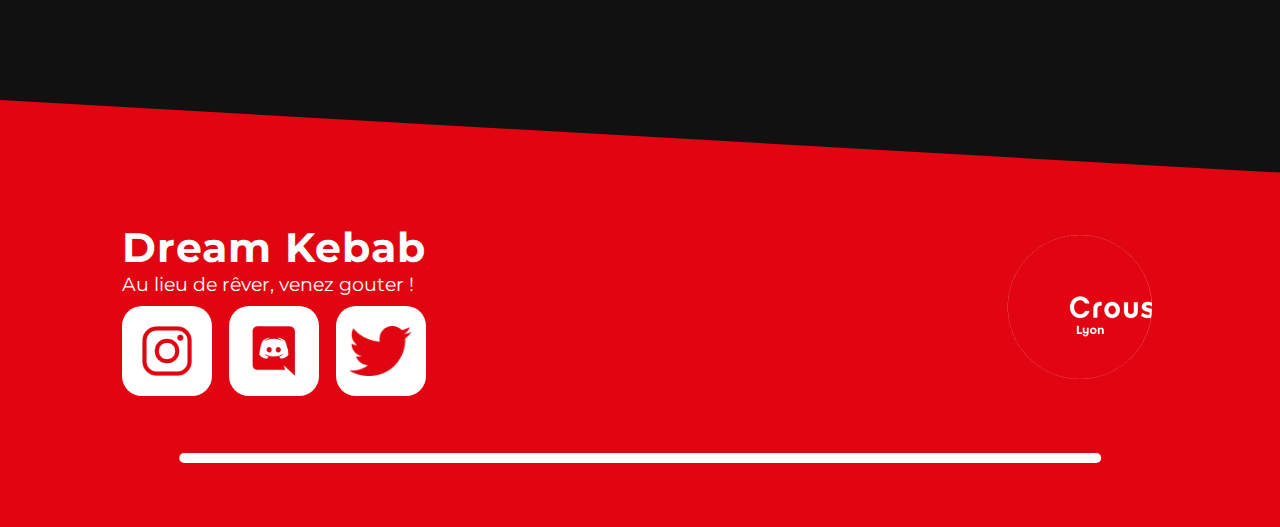
<file: pages/shop-menu3.html>
<!DOCTYPE html>
<html lang="en">

<head>
    <meta charset="UTF-8">
    <meta http-equiv="X-UA-Compatible" content="IE=edge">
    <meta name="viewport" content="width=device-width, initial-scale=1.0">
    <title>DK | Menu Pigeon</title>
    <link rel="shortcut icon" href="../assets/logo/logo-rond.png" type="image/png">
    <link rel="stylesheet" href="../src/global.css">
    <link rel="stylesheet" href="../src/header.css">
    <link rel="stylesheet" href="../src/footer.css">
    <link rel="stylesheet" href="../src/shop-menus.css">
</head>

<body>
    <header>
        <nav>
            <a href="../index.html">
                <img src="../assets/logo/logo-horizontale.png" height="60" alt="Logo dream kebab with crous">
            </a>

            <ul>
                <li class="burger">
                    <div></div>
                    <div></div>
                    <div></div>
                    <div class="burger-content">
                        <a class="nav-active" href="#menus">Menu</a>
                        <a href="../pages/info.html">Information</a>
                        <a href="../pages/horaires.html">Horaires</a>
                    </div>
                </li>
                <li class="nav-active"><a href="#menus">Menu</a></li>
                <li><a href="../pages/info.html">Information</a></li>
                <li><a href="../pages/horaires.html">Horaires</a></li>
            </ul>
            <a href="../pages/menu.html"><img src="../assets/svg/caddie.svg" alt="caddie pour commander"></a>
        </nav>
    </header>
    <section class="command">
        <div class="container">
            <input checked type="radio" name="img-switch" id="switch1">
            <input type="radio" name="img-switch" id="switch2">
            <input type="radio" name="img-switch" id="switch3">

            <div class="menu-img-container">
                <div class="light"></div>
                <img class="img1 img" src="../assets/img/kebab-menu3.png" alt="pigeon flying with a kebab on his back">
                <img class="img2 img" src="../assets/img/mojito.jpg" alt="mojito with ice">
                <img class="img3 img" src="../assets/img/fries.jpg" alt="fries with fork">
            </div>

            <div class="label-container">
                <label for="switch1">
                    <img src="../assets/img/kebab-menu3.png" alt="pigeon flying with a kebab on his back">

                </label>
                <label for="switch2">
                    <img src="../assets/img/mojito.jpg" alt="mojito with ice">

                </label>
                <label for="switch3">
                    <img src="../assets/img/fries.jpg" alt="fries with fork">
                </label>
            </div>
        </div>
        <form>
            <h1>Menu "Pigeon lvl 2" 15<span>€</span></h1>
            <p>Envie d'une livraison un peu particulière ? Le menu Pigeon est fait pour toi</p>
            <div class="checkbox-container">
                <div>
                    <h2>Ingrédient</h2>
                    <div>
                        <input type="checkbox" name="kebab" id="kebab">
                        <label class="neumorphism" for="kebab">
                            <span>---</span>
                        </label>
                        <label for="kebab">Kebab</label>
                    </div>
                    <div>
                        <input type="checkbox" name="salade" id="salade">
                        <label class="neumorphism" for="salade">
                                <span>---</span>
                        </label>
                        <label for="salade">Salade</label>
                    </div>
                    <div>
                        <input type="checkbox" name="tomate" id="tomate">
                        <label class="neumorphism" for="tomate">
                            <span>---</span>
                        </label>
                        <label for="tomate">Tomate</label>
                    </div>
                    <div>
                        <input type="checkbox" name="oignon" id="oignon">
                        <label class="neumorphism" for="oignon">
                            <span>---</span>
                        </label>
                        <label for="oignon">Oignon</label>
                    </div>
                    <div>
                        <input type="checkbox" name="bacon" id="bacon">
                        <label class="neumorphism" for="bacon">
                            <span>---</span>
                        </label>
                        <label for="bacon">Bacon + 1.5€</label>
                    </div>
                    <div>
                        <input type="checkbox" name="cheddar" id="cheddar">
                        <label class="neumorphism" for="cheddar">
                            <span>---</span>
                        </label>
                        <label for="cheddar">Cheddar + 1.5€</label>
                    </div>
                </div>
                <div>
                    <h2>
                        <span>S</span>auce
                    </h2>
                    <div>
                        <input type="radio" name="sauce" id="ketchup">
                        <label class="neumorphism" for="ketchup">
                            <span>---</span>
                        </label>
                        <label for="ketchup">Ketchup</label>
                    </div>
                    <div>
                        <input type="radio" name="sauce" id="algerienne">
                        <label class="neumorphism" for="algerienne">
                            <span>---</span>
                        </label>
                        <label for="algerienne">Algerienne</label>
                    </div>
                    <div>
                        <input type="radio" name="sauce" id="biggi">
                        <label class="neumorphism" for="biggi">
                            <span>---</span>
                        </label>
                        <label for="biggi">Biggi</label>
                    </div>
                    <div>
                        <input type="radio" name="sauce" id="mayonnaise">
                        <label class="neumorphism" for="mayonnaise">
                            <span>---</span>
                        </label>
                        <label for="mayonnaise">Maness</label>
                    </div>
                    <div>
                        <input type="radio" name="sauce" id="bbq">
                        <label class="neumorphism" for="bbq">
                            <span>---</span>
                        </label>
                        <label for="bbq">BBQ</label>
                    </div>
                    <div>
                        <input type="radio" name="sauce" id="blanche">
                        <label class="neumorphism" for="blanche">
                            <span>---</span>
                        </label>
                        <label for="blanche">Blanche</label>
                    </div>
                    <div>
                        <input type="radio" name="sauce" id="samourai">
                        <label class="neumorphism" for="samourai">
                            <span>---</span>
                        </label>
                        <label for="samourai">Samouraï</label>
                    </div>
                </div>
                <div>
                    <h2>Boi<span>ss</span>on</h2>
                    <div>
                        <input type="radio" name="boisson" id="fuze-tea">
                        <label class="neumorphism" for="fuze-tea">
                            <span>---</span>
                        </label>
                        <label for="fuze-tea">Fuze tea</label>
                    </div>
                    <div>
                        <input type="radio" name="boisson" id="oasis">
                        <label class="neumorphism" for="oasis">
                            <span>---</span>
                        </label>
                        <label for="oasis">Wazisse</label>
                    </div>
                    <div>
                        <input type="radio" name="boisson" id="coca-cola">
                        <label class="neumorphism" for="coca-cola">
                            <span>---</span>
                        </label>
                        <label for="coca-cola">Cola</label>
                    </div>
                    <div>
                        <input type="radio" name="boisson" id="pepsi">
                        <label class="neumorphism" for="pepsi">
                            <span>---</span>
                        </label>
                        <label for="pepsi">Pespi</label>
                    </div>
                    <div>
                        <input type="radio" name="boisson" id="hawai">
                        <label class="neumorphism" for="hawai">
                            <span>---</span>
                        </label>
                        <label for="hawai">Hawai</label>
                    </div>
                    <div>
                        <input type="radio" name="boisson" id="orangina">
                        <label class="neumorphism" for="orangina">
                            <span>---</span>
                        </label>
                        <label for="orangina">Orangina</label>
                    </div>
                    <div>
                        <input type="radio" name="boisson" id="mojito">
                        <label class="neumorphism" for="mojito">
                            <span>---</span>
                        </label>
                        <label for="mojito">Mojito + 1.5€</label>
                    </div>
                    <div>
                        <input type="radio" name="boisson" id="fanta">
                        <label class="neumorphism" for="fanta">
                            <span>---</span>
                        </label>
                        <label for="fanta">Fanta Exotique</label>
                    </div>
                    <div>
                        <input type="radio" name="boisson" id="perrier">
                        <label class="neumorphism" for="perrier">
                            <span>---</span>
                        </label>
                        <label for="perrier">Perrier</label>
                    </div>
                </div>
            </div>
            <div class="text-container">
                <div>
                    <label for="adresse">
                        Adresse
                    </label>
                    <input required type="text" id="adresse" placeholder="122 rue de monmartr">
                </div>
                <div>
                    <label for="nom">
                        Nom
                    </label>
                    <input required type="text" id="nom" placeholder="Dogan">
                </div>
                <div>
                    <label for="promo">
                        Code promotion
                    </label>
                    <input type="text" id="promo" placeholder="ATABLE12345">
                </div>
            </div>
            <input type="submit" value="Commander">
            <p class="nocb">Glisser le billet dans l'aile du pigeon</p>
        </form>
    </section>

    <section id="menus" class="other-menu">
        <div>
            <h2>Voir les menus</h2>
            <div>
                <a class="card" href="../pages/shop-menu2.html">
                    <img src="../assets/img/kebab-menu1-petit.png" alt="kebab with french fries in background">
                    <p>Etudiant</p>
                </a>

                <a class="card" href="../pages/shop-menu1.html">
                    <img src="../assets/img/kebab-menu2-petit.png" alt="hand holding a kebab">
                    <p>Pas2sous</p>
                </a>

                <a class="card" href="../pages/shop-menu4.html">
                    <img src="../assets/img/kebab-menu4-petit.png" alt="big artist drawing a kebab">
                    <p>Paris 16ème</p>
                </a>

            </div>
        </div>
    </section>

    <footer>
        <div class="top-footer">
            <div class="left-footer">
                <h3>Dream Kebab</h3>
                <p>Au lieu de rêver, venez gouter !</p>
                <div>
                    <a href="https://www.instagram.com/crouslyon/" target="_blank">
                        <div class="img-container"><img src="../assets/logo/insta.png" alt="logo instagram"></div>
                    </a>
                    <a href="https://www.youtube.com/watch?v=dQw4w9WgXcQ&ab_channel=RickAstley" target="_blank">
                        <div class="img-container"><img src="../assets/logo/discord.png" alt="logo discord"></div>
                    </a>
                    <a href="https://twitter.com/Cnous_LesCrous" target="_blank">
                        <div class="img-container"><img src="../assets/logo/twitter.png" alt="logo twitter"></div>
                    </a>
                </div>
            </div>
            <div>
                <a href="https://www.messervices.etudiant.gouv.fr/envole/" target="_blank"><img
                        src="../assets/logo/crous.png" alt="logo du crous"></a>
            </div>
        </div>
        <div class="footer-trait"></div>
    </footer>
</body>

</html>
</file>
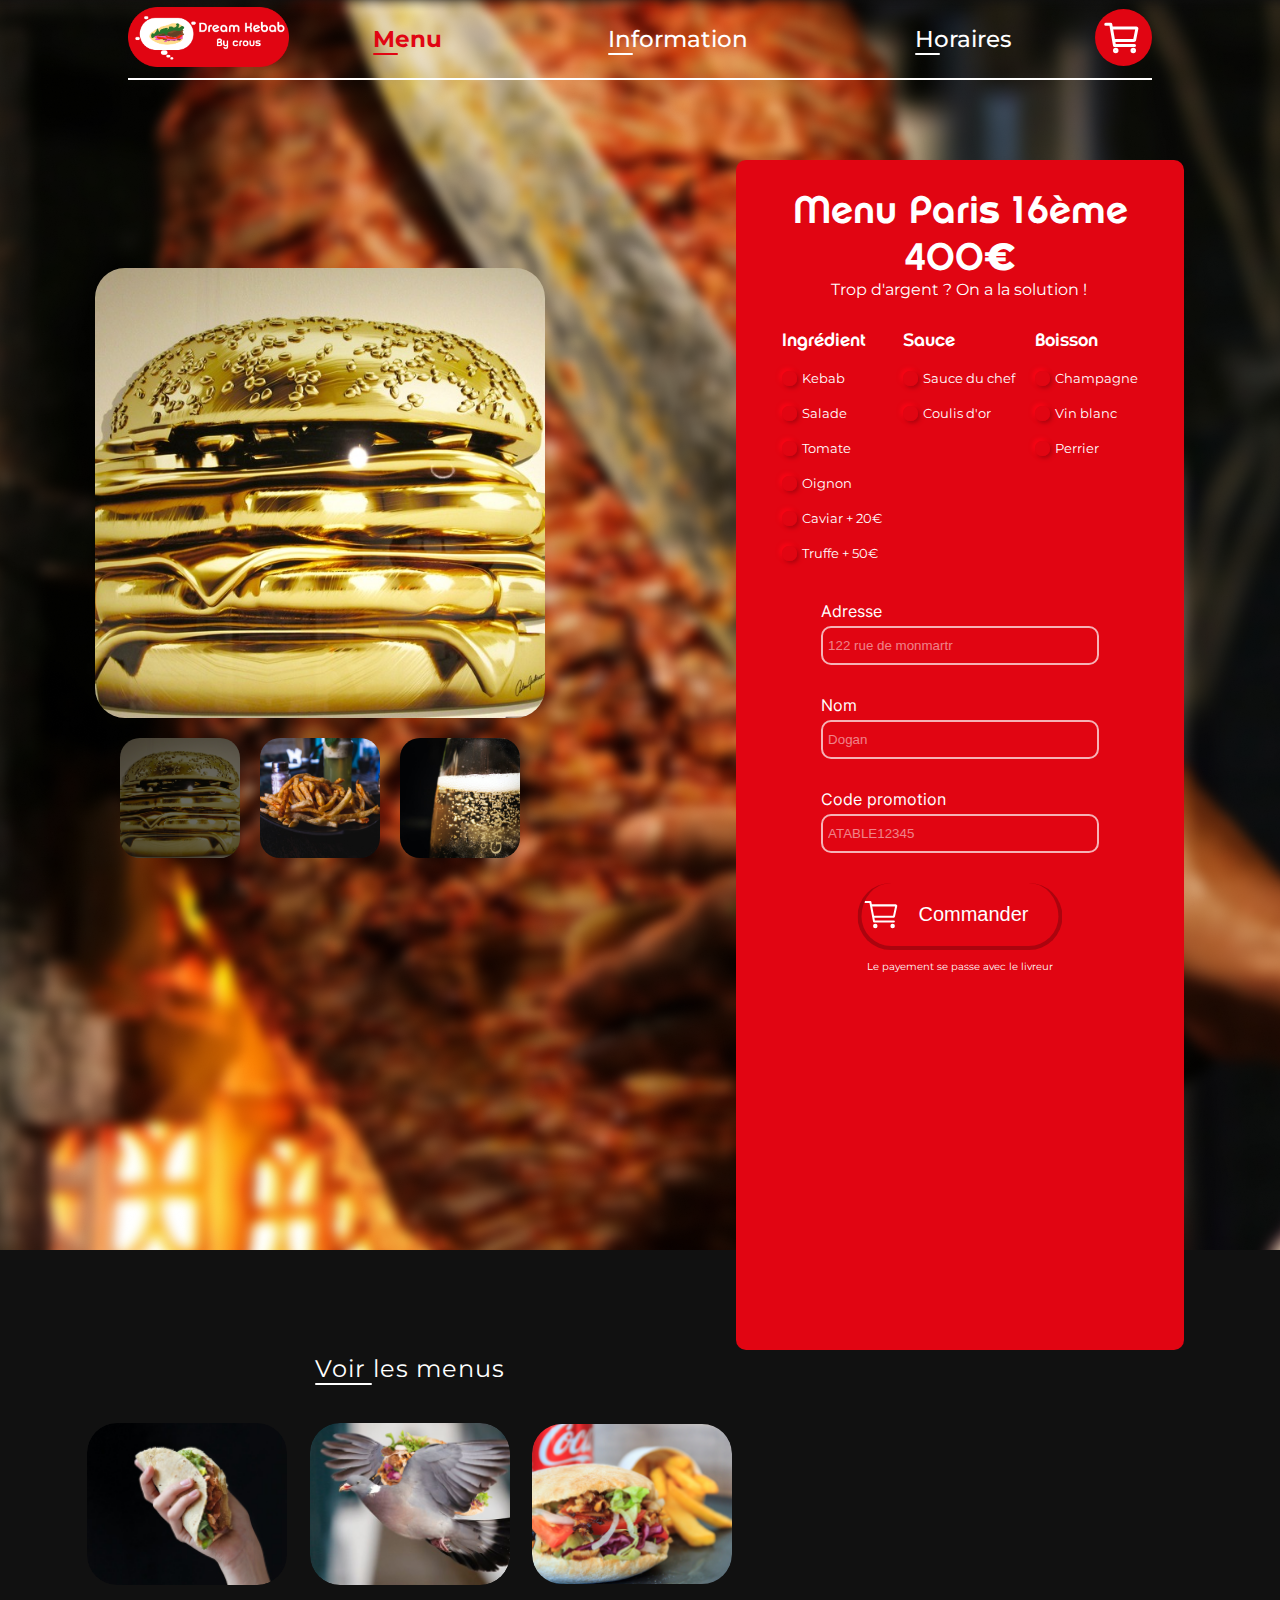
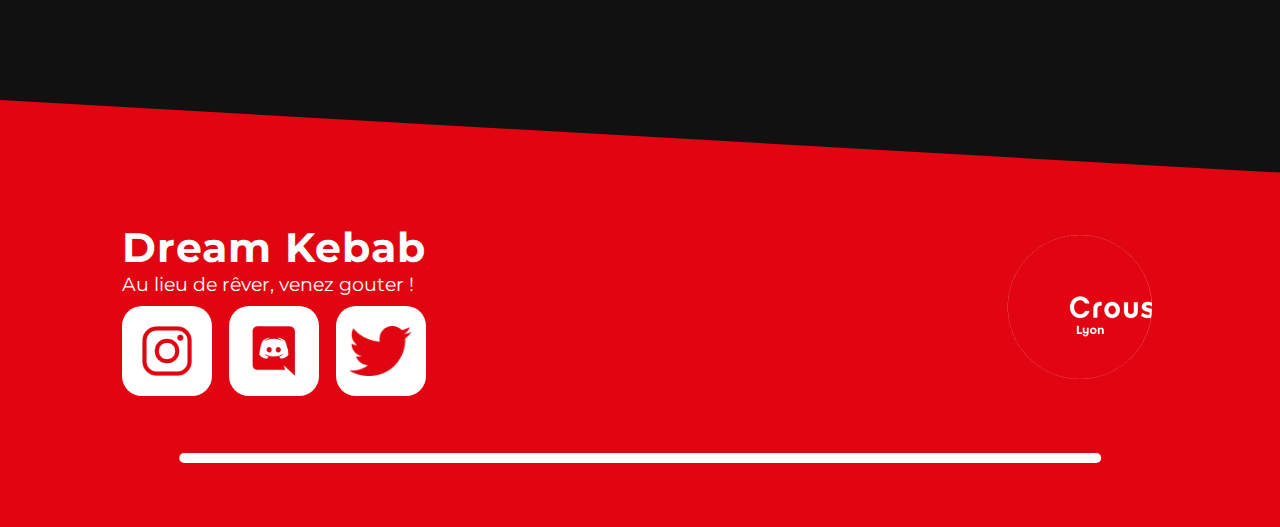
<file: pages/shop-menu4.html>
<!DOCTYPE html>
<html lang="en">

<head>
    <meta charset="UTF-8">
    <meta http-equiv="X-UA-Compatible" content="IE=edge">
    <meta name="viewport" content="width=device-width, initial-scale=1.0">
    <title>DK | Menu Paris 16ème</title>
    <link rel="shortcut icon" href="../assets/logo/logo-rond.png" type="image/png">
    <link rel="stylesheet" href="../src/global.css">
    <link rel="stylesheet" href="../src/header.css">
    <link rel="stylesheet" href="../src/footer.css">
    <link rel="stylesheet" href="../src/shop-menus.css">
</head>

<body>
    <header>
        <nav>
            <a href="../index.html">
                <img src="../assets/logo/logo-horizontale.png" height="60" alt="Logo dream kebab with crous">
            </a>

            <ul>
                <li class="burger">
                    <div></div>
                    <div></div>
                    <div></div>
                    <div class="burger-content">
                        <a class="nav-active" href="#menus">Menu</a>
                        <a href="../pages/info.html">Information</a>
                        <a href="../pages/horaires.html">Horaires</a>
                    </div>
                </li>
                <li class="nav-active"><a href="#menus">Menu</a></li>
                <li><a href="../pages/info.html">Information</a></li>
                <li><a href="../pages/horaires.html">Horaires</a></li>
            </ul>
            <a href="../pages/menu.html"><img src="../assets/svg/caddie.svg" alt="caddie pour commander"></a>
        </nav>
    </header>
    <section class="command">
        <div class="container">
            <input checked type="radio" name="img-switch" id="switch1">
            <input type="radio" name="img-switch" id="switch2">
            <input type="radio" name="img-switch" id="switch3">

            <div class="menu-img-container">
                <div class="light"></div>
                <img class="img1 img" src="../assets/img/golden-burger.jpg" alt="golden burger">
                <img class="img2 img" src="../assets/img/frites-2lux.jpg" alt="luxary french fries">
                <img class="img3 img" src="../assets/img/champagne.jpg" alt="champagne in a glass">
            </div>

            <div class="label-container">
                <label for="switch1">
                    <img src="../assets/img/golden-burger.jpg" alt="golden burger">

                </label>
                <label for="switch2">
                    <img src="../assets/img/frites-2lux.jpg" alt="luxary french fries">

                </label>
                <label for="switch3">
                    <img src="../assets/img/champagne.jpg" alt="champagne in a glass">

                </label>
            </div>
        </div>
        <form>
            <h1>Menu Pari<span>s</span> 16ème 400<span>€</span></h1>
            <p>Trop d'argent ? On a la solution !</p>
            <div class="checkbox-container">
                <div>
                    <h2>Ingrédient</h2>
                    <div>
                        <input type="checkbox" name="kebab" id="kebab">
                        <label class="neumorphism" for="kebab">
                            <span>---</span>
                        </label>
                        <label for="kebab">Kebab</label>
                    </div>
                    <div>
                        <input type="checkbox" name="salade" id="salade">
                        <label class="neumorphism" for="salade">
                                <span>---</span>
                        </label>
                        <label for="salade">Salade</label>
                    </div>
                    <div>
                        <input type="checkbox" name="tomate" id="tomate">
                        <label class="neumorphism" for="tomate">
                            <span>---</span>
                        </label>
                        <label for="tomate">Tomate</label>
                    </div>
                    <div>
                        <input type="checkbox" name="oignon" id="oignon">
                        <label class="neumorphism" for="oignon">
                            <span>---</span>
                        </label>
                        <label for="oignon">Oignon</label>
                    </div>
                    <div>
                        <input type="checkbox" name="caviar" id="caviar">
                        <label class="neumorphism" for="caviar">
                            <span>---</span>
                        </label>
                        <label for="caviar">Caviar + 20€</label>
                    </div>
                    <div>
                        <input type="checkbox" name="truffe" id="truffe">
                        <label class="neumorphism" for="truffe">
                            <span>---</span>
                        </label>
                        <label for="truffe">Truffe + 50€</label>
                    </div>
                </div>
                <div>
                    <h2>
                        <span>S</span>auce
                    </h2>
                    <div>
                        <input type="radio" name="sauce" id="chef">
                        <label class="neumorphism" for="chef">
                            <span>---</span>
                        </label>
                        <label for="chef">Sauce du chef</label>
                    </div>
                    <div>
                        <input type="radio" name="sauce" id="or">
                        <label class="neumorphism" for="or">
                            <span>---</span>
                        </label>
                        <label for="or">Coulis d'or</label>
                    </div>
                </div>
                <div>
                    <h2>Boi<span>ss</span>on</h2>
                    <div>
                        <input type="radio" name="boisson" id="champagne">
                        <label class="neumorphism" for="champagne">
                            <span>---</span>
                        </label>
                        <label for="champagne">Champagne</label>
                    </div>
                    <div>
                        <input type="radio" name="boisson" id="vin">
                        <label class="neumorphism" for="vin">
                            <span>---</span>
                        </label>
                        <label for="vin">Vin blanc</label>
                    </div>
                    <div>
                        <input type="radio" name="boisson" id="perrier">
                        <label class="neumorphism" for="perrier">
                            <span>---</span>
                        </label>
                        <label for="perrier">Perrier</label>
                    </div>
                </div>
            </div>
            <div class="text-container">
                <div>
                    <label for="adresse">
                        Adresse
                    </label>
                    <input required type="text" id="adresse" placeholder="122 rue de monmartr">
                </div>
                <div>
                    <label for="nom">
                        Nom
                    </label>
                    <input required type="text" id="nom" placeholder="Dogan">
                </div>
                <div>
                    <label for="promo">
                        Code promotion
                    </label>
                    <input type="text" id="promo" placeholder="ATABLE12345">
                </div>
            </div>
            <input type="submit" value="Commander">
            <p class="nocb">Le payement se passe avec le livreur</p>
        </form>
    </section>

    <section id="menus" class="other-menu">
        <div>
            <h2>Voir les menus</h2>
            <div>
                <a class="card" href="../pages/shop-menu1.html">
                    <img src="../assets/img/kebab-menu2-petit.png" alt="hand holding a kebab">
                    <p>Pas2sous</p>
                </a>

                <a class="card" href="../pages/shop-menu3.html">
                    <img src="../assets/img/kebab-menu3-petit.png" alt="pigeon holding a kebab">
                    <p>Pigeon lvl 2</p>
                </a>

                <a class="card" href="../pages/shop-menu1.html">
                    <img src="../assets/img/kebab-menu1-petit.png" alt="big artist drawing a kebab">
                    <p>Etudiant</p>
                </a>

            </div>
        </div>
    </section>

    <footer>
        <div class="top-footer">
            <div class="left-footer">
                <h3>Dream Kebab</h3>
                <p>Au lieu de rêver, venez gouter !</p>
                <div>
                    <a href="https://www.instagram.com/crouslyon/" target="_blank">
                        <div class="img-container"><img src="../assets/logo/insta.png" alt="logo instagram"></div>
                    </a>
                    <a href="https://www.youtube.com/watch?v=dQw4w9WgXcQ&ab_channel=RickAstley" target="_blank">
                        <div class="img-container"><img src="../assets/logo/discord.png" alt="logo discord"></div>
                    </a>
                    <a href="https://twitter.com/Cnous_LesCrous" target="_blank">
                        <div class="img-container"><img src="../assets/logo/twitter.png" alt="logo twitter"></div>
                    </a>
                </div>
            </div>
            <a href="https://www.messervices.etudiant.gouv.fr/envole/" target="_blank"><img
                    src="../assets/logo/crous.png" alt="logo du crous"></a>
        </div>
        <div class="footer-trait"></div>
    </footer>
</body>

</html>
</file>
<file: src/global.css>
@import url('https://fonts.googleapis.com/css2?family=montserrat:wght@300;400;500;600;700;800&display=swap');
@import url('https://www.1001fonts.com/download/butter-chicken.zip');

@font-face {
    font-family: "butter-chicken";
    src: url("../assets/fonts/butter-chicken/Butter\ Chicken.ttf");
}

@font-face {
    font-family: "chalet-newyork";
    src: url("../assets/fonts/chalet/Chalet-NewYorkNineteenSeventy-Regular.otf");
}

@font-face {
    font-family: "inter";
    src: url("../assets/fonts/inter/Inter-VariableFont_slnt\,wght.ttf");
}

* {
    scroll-behavior: smooth;

    padding: 0;
    margin: 0;
    box-sizing: border-box;
    list-style-type: none;
    text-decoration: none;
    outline: none;
}

html{
    overflow-x: hidden;

}
body {
    background-color: #111;
    min-height: 100vh;
    overflow-x: hidden;
}

::-webkit-scrollbar {
    width: 7px;
}
::-webkit-scrollbar-track {
    background: #111;
}

/* Handle */
::-webkit-scrollbar-thumb {
    background: #b4040f;
}

/* Handle on hover */
::-webkit-scrollbar-thumb:hover {
    background: #82030c;
}
</file>
<file: src/footer.css>
footer{
    clip-path: polygon(0 0, 100% 17%, 100% 100%, 0% 100%);
    background-color: #E10512;
    min-height: 20vh;
    margin-top: 00px;
    padding: 5%;
}
.top-footer{
    display: flex;
    justify-content: space-between;
    padding: 5%;
    align-items: center;
}
.left-footer{
    color: white;
}
.left-footer h3{
    font-family: "montserrat", system-ui, -apple-system, BlinkMacSystemFont, 'Segoe UI', Roboto, Oxygen, Ubuntu, Cantarell, 'Open Sans', 'Helvetica Neue', sans-serif;
    font-size: clamp(30px, 3.2vw, 45px);
    letter-spacing: 1px;
}
.left-footer p{
    font-family: "montserrat", system-ui, -apple-system, BlinkMacSystemFont, 'Segoe UI', Roboto, Oxygen, Ubuntu, Cantarell, 'Open Sans', 'Helvetica Neue', sans-serif;
    font-size: clamp(18px, 1.5vw, 22px);
}
.left-footer div{
    display: flex;
    justify-content: space-between;
    gap: 10px;
 
}
.left-footer .img-container{
    margin-top: 10px;
    background-color: white;
    height: 90px;
    width: 90px;
    display: flex;
    justify-content: center;
    align-items: center;
    border-radius: 20px;
}
.left-footer .img-container img{
    height: 50px;

}
.footer-trait{
    position: relative;
    left: 50%;
    transform: translate(-50%, 0);
    height: 10px;
    width: 80%;
    background-color: white;
    border-radius: 100px;
}
</file>
<file: src/header.css>
header nav {
    height: 80px;
    display: flex;
    align-items: center;
    justify-content: space-around;
    
    padding: 15px 0;
    width: 80%;
    position: relative;
    left: 50%;
    transform: translate(-50%, -0%);
    border-bottom: 2px solid white;
}
header nav ul{
    display: flex;
    align-items: center;
    justify-content: space-around;
    
    width: 100%;
    color: white;
    font-family: "montserrat", system-ui, -apple-system, BlinkMacSystemFont, 'Segoe UI', Roboto, Oxygen, Ubuntu, Cantarell, 'Open Sans', 'Helvetica Neue', sans-serif;
    font-weight: 500;
    font-size: clamp(15px, 1.8vw, 23px);
}

header nav ul a{
    color: white;
    transition: .3s all;
    position: relative;
}
header nav ul a::before{
    position: absolute;
    content: '';
    height: 2px;
    width: 25px;
    border-radius: 100px;
    background-color: white;
    top: 100%;
    transition: all .3s;
}
header nav ul a:hover::before{
    width: 100%;
}


.nav-active a, .nav-active{
    color: #E10512;
    font-weight: bold;
}
.nav-active a::before, .nav-active::before{
    background-color: #E10512;
}

nav > a img{
    transition: all .3s;
}
nav > a img:hover{
    scale: 1.15;
}


.burger div:not(.burger-content){
    height: 5px;
    width: 40px;
    background-color: white;
    margin: 4px 0;
    border-radius: 100px;
}
.burger{
    position: relative;
    display: none;
}

.burger-content{
    display: none;
    flex-direction: column;
    font-size: 130%;
    gap: 15px;
}
.burger:hover .burger-content{
    position: absolute;
    display: flex;
}

@media screen and (max-width: 600px) {
    li:not(.burger){
        display: none;
    }
    .burger{
        display: block;
    }
}
</file>
<file: src/horaires.css>
div.container {
    min-height: 100vh;
    display: flex;
    align-items: center;
    justify-content: center;
    position: relative;
}

table {
    margin-top: -100px;
    position: relative;
    height: 300px;
    width: 70%;
    color: black;
    font-family: 'montserrat', system-ui, -apple-system, BlinkMacSystemFont, 'Segoe UI', Roboto, Oxygen, Ubuntu, Cantarell, 'Open Sans', 'Helvetica Neue', sans-serif;
    text-align: center;
    background-color: white;
    border-collapse: collapse;
    border-radius: 20px 20px 10px 10px;
    overflow: hidden;
    box-shadow: rgba(255, 255, 255, 0.523) 0px 3px 8px;
    animation: float infinite 2s ease-in-out alternate;
}

table tr:nth-child(odd) {
    background-color: #f1f1f1;
}

table tr:nth-child(1) {
    background-color: #E10512;
    text-transform: uppercase;
}

table tr td:nth-child(1) {
    font-weight: bold;
    text-transform: uppercase;
}

.pc {
    display: table;
}

.mobile {
    display: none;
    font-size: clamp(12px, 3vw, 15px);
    width: 90%;
}


.light {
    z-index: -1;
    background: transparent;
    position: absolute;
    width: 250px;
    height: 250px;
    border-radius: calc(30vw / 4);
    filter: blur(150px);
}

.light1 {
    left: 100%;
    top: calc(10%  );
    transform: translate(-50%, -0%);

    animation: moveLight 8s infinite forwards ease;
    background-color: #E10512;

}

.light2 {
    left: 0;
    right: 100%;
    top: calc(50%);
    transform: translate(50%, -0%);
    animation: moveLight 8s 2s infinite forwards ease;
    background-color: #E10512;
}

.light3 {
    left: 0;
    right: 100%;
    top: calc(10%);
    transform: translate(50%, -0%);
    animation: moveLight 8s 4s infinite forwards ease;
    background-color: #008000;
}

.light4 {
    right: 0;
    left: 100%;
    top: calc(50%);
    transform: translate(-50%, -0%);
    animation: moveLight 8s 6s infinite forwards ease;
    background-color: #008000;
}


@keyframes float {
    from {
        scale: 1;
    }

    to {
        scale: 1.03;
    }
}

@keyframes moveLight {

    0% {
        right: 0;
        left: 100%;
        top: calc(10%  );
        transform: translate(-50%, -0%);
    }

    25% {
        left: 0;
        right: 100%;
        top: calc(50%  );
        transform: translate(50%, -0%);
    }

    50% {
        left: 0;
        right: 100%;
        top: calc(10%  );
        transform: translate(50%, -0%);
    }

    75% {
        right: 0;
        left: 100%;
        top: calc(50%  );
        transform: translate(-50%, -0%);
    }

    100% {
        right: 0;
        left: 100%;
        top: calc(10%  );
        transform: translate(-50%, -0%);
    }
}


@media screen and (max-width:750px) {
    .pc {
        display: none;
    }

    .mobile {
        display: table;
    }
}
</file>
<file: src/info.css>
body {
    background-color: #111;
}

.presentation {
    display: flex;
    align-items: center;
    justify-content: space-evenly;
    min-height: calc(100vh - 80px);
}

.left {
    color: white;
    display: flex;
    flex-direction: column;
    justify-content: center;
    width: 40%;
}

.left h1 {
    font-family: "butter-chicken", "montserrat", system-ui, -apple-system, BlinkMacSystemFont, 'Segoe UI', Roboto, Oxygen, Ubuntu, Cantarell, 'Open Sans', 'Helvetica Neue', sans-serif;
    font-size: clamp(25px, 4vw, 37px);
}

.left p {
    font-family: "montserrat", system-ui, -apple-system, BlinkMacSystemFont, 'Segoe UI', Roboto, Oxygen, Ubuntu, Cantarell, 'Open Sans', 'Helvetica Neue', sans-serif;
    text-align: justify;
}

.left a {
    border-radius: 10px;
    border: 2px solid #FFF;
    width: 45%;
    padding: 3% 8%;
    color: white;
    font-family: "montserrat", system-ui, -apple-system, BlinkMacSystemFont, 'Segoe UI', Roboto, Oxygen, Ubuntu, Cantarell, 'Open Sans', 'Helvetica Neue', sans-serif;
    margin-top: 50px;
    font-size: clamp(10px, 1.5vw, 15px);
    text-align: center;
    font-weight: 500;
    transition: all .2s;
}

.left a:hover {
    background-color: white;
    color: #111;
}

.right {
    height: 70vh;
    width: 40%;
    display: flex;
    align-items: center;
    justify-content: center;

}

.right img {
    width: 100%;
    max-width: 500px;
}


.presentation2 {
    background-color: white;
    background-image: url('../assets/img/background.png');
    min-height: 100vh;
    display: grid;
    grid-template-columns: repeat(2, 1fr);
    grid-template-rows: repeat(2, 1fr);
    grid-column-gap: 0px;
    grid-row-gap: 0px;
    background-size: cover;
    background-position: center;
}

.presentation2 div:nth-child(1){
    position: relative;
}
.presentation2 img{
    height: 500px;

}
.presentation2 div:nth-child(1) img{
    position: absolute;
    margin-top: -50%;
    left: 50%;
    transform: translate(-50%, 0);
}

.rouge1{
    background-color: red;
    height: 50%;
    width: 100%;
    border-top-right-radius: 40px;
    border-bottom-right-radius: 40px;
    top: 40%;
}

.presentation2 div:nth-child(2){
    display: flex;
    flex-direction: column;
    justify-content: center;
    align-items: center;
    padding: 12%;
    font-family: 'montserrat', system-ui, -apple-system, BlinkMacSystemFont, 'Segoe UI', Roboto, Oxygen, Ubuntu, Cantarell, 'Open Sans', 'Helvetica Neue', sans-serif;
    color: #00000080;
}

.presentation2 div:nth-child(2) p{
    margin-top: 10px;
}

.presentation2 div:nth-child(3){
    display: flex;
    flex-direction: column;
    justify-content: center;
    align-items: center;
    padding: 12%;
    font-family: 'montserrat', system-ui, -apple-system, BlinkMacSystemFont, 'Segoe UI', Roboto, Oxygen, Ubuntu, Cantarell, 'Open Sans', 'Helvetica Neue', sans-serif;
    color: #00000080;
}

.presentation2 div:nth-child(3) p{
    margin-top: 10px;
}

.presentation2 div:nth-child(4){
    position: relative;
}

.presentation2 div:nth-child(4) img{
    position: absolute;
    margin-top: -20%;
    left: 10%;
}

.rouge2{
    position: relative;
    background-color: red;
    height: 50%;
    width: 70%;
    border-top-right-radius: 40px;
    border-top-left-radius: 40px;
    top: 100%;
    transform: translate(0%, -100%);
}

.presentation3{
    background-image: url("../assets/img/solide.png");
    background-size: contain;
    background-repeat: no-repeat;
    background-position: center;
    min-height: 100vh;
    display: flex;
    color: #FFF;
    font-family: 'montserrat', system-ui, -apple-system, BlinkMacSystemFont, 'Segoe UI', Roboto, Oxygen, Ubuntu, Cantarell, 'Open Sans', 'Helvetica Neue', sans-serif;
    align-items: center;
    justify-content: space-evenly;
}

.presentation3 div{
    width: 50%;
}
.presentation3 iframe{
    width: 40%;
    height: 300px;
    border-radius: 20px;
}

.presentation3 div h2{
    font-size: 180%;
    width: 80%;
}
.presentation3 div p{
    text-align: justify;
    margin-top: 10px;
    font-size: 110%;
}

@media screen and (max-width: 1000px) {
    .presentation2 img{
        height: 50vw;
    }
    .presentation2 div:nth-child(4) img{
        top: 60%;
    }
    .rouge1, .rouge2{
        height: 30%;
    }
}

@media screen and (max-width: 600px) {
    .presentation .right{
        display: none;
    }
    .presentation .left{
        width: 90%;
    }
    .presentation2 img{
        height: 70vw;
    }
    .presentation3{
        flex-direction: column;
        height: 130vh;
    }
    .presentation3 div{
        width: 90%;
    }
    .presentation3 div h2{
        width: 100%;
        text-align: center;
    }
    .presentation3 iframe{
        width: 80%;
    }
}
</file>
<file: src/menu.css>
section {
    min-height: 120vh;
    display: flex;
    justify-content: center;
    position: relative;
}

section h2{
    color: white;
    font-family: "butter-chicken", "montserrat", system-ui, -apple-system, BlinkMacSystemFont, 'Segoe UI', Roboto, Oxygen, Ubuntu, Cantarell, 'Open Sans', 'Helvetica Neue', sans-serif;
    font-size: 50px;
    margin-top: 10px;
}

section div:not(.light) {
    margin-top: 100px;
    display: flex;
    justify-content: center;
    align-items: center;
    opacity: 0;
    position: absolute;
}

section div img {
    width: 50vw;
}

section div a {
    text-decoration: none;
    color: white;
    font-family: 'montserrat', system-ui, -apple-system, BlinkMacSystemFont, 'Segoe UI', Roboto, Oxygen, Ubuntu, Cantarell, 'Open Sans', 'Helvetica Neue', sans-serif;
    font-size: 250%;
    font-weight: bold;
    text-align: center;
    z-index: -10;
}


section div a p {
    margin-top: 10px;
}

section div:nth-child(1) {
    animation: slide 16s ease infinite;
    animation-delay: 0s;
}

section div:nth-child(2) {
    animation: slide 16s ease infinite;
    animation-delay: 4s;
}

section div:nth-child(3) {
    animation: slide 16s ease infinite;
    animation-delay: 8s;
}

section div:nth-child(4) {
    animation: slide 16s ease infinite;
    animation-delay: 12s;
}

.light {
    z-index: -1;
    background: transparent;
    position: absolute;
    width: 150px;
    height: 150px;
    border-radius: calc(30vw / 4);
    filter: blur(160px);
}

.light1 {

    left: 70%;
    top: 10%;
    transform: translate(-50%, -0%);
    background-color: #E10512;

}

.light2 {
    right: 70%;
    top: 50%;
    transform: translate(50%, -0%);
    background-color: #E10512;
}

.light3 {
    right: 70%;
    top: 10%;
    transform: translate(50%, -0%);
    background-color: #008000;
}

.light4 {
    left: 70%;
    top: 50%;
    transform: translate(-50%, -0%);
    background-color: #008000;
}


@keyframes slide {
    0% {
        opacity: 0;
        margin-left: 700px;
    }

    10% {
        margin: 100px 0;
        opacity: 1;
        z-index: 1;
    }

    20% {
        margin-right: 700px;
        opacity: 0;
    }

    100% {}
}

@media screen and (max-width: 1000px) {
    section {
        min-height: 100vh;
        align-items: center;
    }

    section div a {
        font-size: 200%;
    }
    section div img{
        width: 85vw;
    }

    section div:not(.light) {
        margin-top: -80px;
    }

    @keyframes slide {
        0% {
            opacity: 0;
            margin-left: 700px;
        }

        10% {
            margin: -80px 0 0 0;
            opacity: 1;
        }

        20% {
            margin-right: 700px;
            opacity: 0;
        }

        100% {}
    }
}
</file>
<file: src/shop-menus.css>
section.command {
    margin-top: -80px;
    min-height: 150vh;
    display: grid;
    grid-template-columns: repeat(2, 1fr);
    grid-template-rows: 1fr;
    grid-column-gap: 0px;
    grid-row-gap: 0px;
    background-image: url("../assets/img/broche-kebab-background.png");
}


#finish-command:checked~form {
    background-color: blue;
}

.container {
    margin-top: 160px;
    gap: 20px;
    position: relative;
    display: flex;
    flex-direction: column;
    justify-content: center;
    align-items: center;
}

.menu-img-container {
    margin-top: -380px;
    position: relative;
}

.menu-img-container img {
    aspect-ratio: 1 / 1;
    object-fit: cover;
    height: 450px;
    width: auto;
    display: none;
    border-radius: 30px;
}

input[type="radio"] {
    display: absolute;
    position: absolute;
    opacity: 0;
}

.light {
    z-index: -1;
    background: transparent;
    position: absolute;
    width: 200px;
    height: 200px;
    border-radius: calc(30vw / 4);
    filter: blur(250px);
    top: 50%;
    left: 50%;
    transform: translate(-50%, -50%);
    background-color: #ff0616;
}



#switch1:checked~div.menu-img-container .img1 {
    display: block;
}

#switch2:checked~div.menu-img-container .img2 {
    display: block;
}

#switch3:checked~div.menu-img-container .img3 {
    display: block;
}

#switch1:checked~div.label-container label[for="switch1"] {
    filter: brightness(.4);
}

#switch2:checked~div.label-container label[for="switch2"] {
    filter: brightness(.4);
}

#switch3:checked~div.label-container label[for="switch3"] {
    filter: brightness(.4);
}



.label-container {
    width: 80%;
    display: flex;
    justify-content: center;
}

.label-container label {
    margin: 0 10px;
    cursor: pointer;
    transition: all .3s;
}

.label-container label:hover {
    filter: brightness(.6);
}

label img {
    height: 120px;
    border-radius: 20px;
}

.label-container label img {
    width: 100%;
    aspect-ratio: 1 / 1;
    object-fit: cover;
}

form {
    background-color: #E10512;
    border-radius: 10px;
    width: 70%;
    position: relative;
    left: 50%;
    margin-top: 160px;
    transform: translate(-50%, 0);
    color: white;
    padding: 4%;

}

form h1 {
    text-align: center;
    font-size: clamp(35px, 3vw, 40px);
    font-weight: 400;
    font-family: "chalet-newyork", 'montserrat', system-ui, -apple-system, BlinkMacSystemFont, 'Segoe UI', Roboto, Oxygen, Ubuntu, Cantarell, 'Open Sans', 'Helvetica Neue', sans-serif;
}

form h1 span {
    font-family: 'montserrat', system-ui, -apple-system, BlinkMacSystemFont, 'Segoe UI', Roboto, Oxygen, Ubuntu, Cantarell, 'Open Sans', 'Helvetica Neue', sans-serif;
    font-weight: 800;
    color: white;
}

form p {
    position: relative;
    left: 50%;
    transform: translate(-50%, 0);
    font-family: 'montserrat', system-ui, -apple-system, BlinkMacSystemFont, 'Segoe UI', Roboto, Oxygen, Ubuntu, Cantarell, 'Open Sans', 'Helvetica Neue', sans-serif;
    width: 65%;
}

.checkbox-container {
    display: flex;
    margin-top: 10px;
    justify-content: space-evenly;
    font-family: 'montserrat', system-ui, -apple-system, BlinkMacSystemFont, 'Segoe UI', Roboto, Oxygen, Ubuntu, Cantarell, 'Open Sans', 'Helvetica Neue', sans-serif;
}

.checkbox-container h2 {
    font-size: clamp(14px, 1.5vw, 18px);
    font-family: 'chalet-newyork', 'montserrat', system-ui, -apple-system, BlinkMacSystemFont, 'Segoe UI', Roboto, Oxygen, Ubuntu, Cantarell, 'Open Sans', 'Helvetica Neue', sans-serif;
    font-weight: 400;
}

.checkbox-container h2 span {
    font-weight: 600;
    font-family: 'montserrat', system-ui, -apple-system, BlinkMacSystemFont, 'Segoe UI', Roboto, Oxygen, Ubuntu, Cantarell, 'Open Sans', 'Helvetica Neue', sans-serif;
    color: white;
}

.checkbox-container div {
    margin-top: 20px;
    font-family: 'montserrat', system-ui, -apple-system, BlinkMacSystemFont, 'Segoe UI', Roboto, Oxygen, Ubuntu, Cantarell, 'Open Sans', 'Helvetica Neue', sans-serif;
}


.checkbox-container>div>div {
    display: flex;
    align-items: center;
}

.checkbox-container div input {
    position: absolute;
    display: absolute;
    opacity: 0;
}

.checkbox-container div .neumorphism span {
    outline: none;
    border: none;
    margin: 0;
    margin-right: 5px;
    min-height: 20px;
    min-width: 20px;
    border-radius: 7px;
    background: #E10512;
    box-shadow: 2px 2px 4px #ab040e,
        -2px -2px 4px #ff0616;
}
span{
    font-size: 100%;
    color: transparent;
}


.checkbox-container div input:checked~.neumorphism span {
    border-radius: 7px;
    background: #d10210;
    box-shadow: inset 2px 2px 4px #9b020c,
        inset -2px -2px 4px #b6020e;
}

.text-container {
    display: flex;
    flex-direction: column;
    align-items: center;
    font-family: 'inter', 'montserrat', system-ui, -apple-system, BlinkMacSystemFont, 'Segoe UI', Roboto, Oxygen, Ubuntu, Cantarell, 'Open Sans', 'Helvetica Neue', sans-serif;
    margin-top: 40px;
    gap: 30px;
}

.text-container div {
    width: 70%;
    display: flex;
    flex-direction: column;
}

.text-container div input {
    margin-top: 5px;
    border: 2px solid rgba(255, 255, 255, 0.696);
    padding: 10px 5px;
    background: none;
    border-radius: 10px;
    outline: none;
    color: white;
    transition: all .3s;
}

.text-container div input::placeholder {
    color: rgba(255, 255, 255, 0.502);
}

.text-container div input:not(:placeholder-shown) {
    border: 2px solid rgba(0, 255, 0, 0.715);
}



form input[type="submit"] {
    position: relative;
    left: 50%;
    transform: translate(-50%, 0);
    margin-top: 30px;
    background: #E10512 url("../assets/svg/cart-outline.svg") no-repeat center left;
    background-size: 40px;
    padding: 20px 30px;
    padding-left: 57px;
    border: #ab040e 4px solid;
    border-top: none;
    border-radius: 50px;
    color: white;
    font-size: 20px;
    cursor: pointer;
    transition: all .3s;
}

.nocb {
    margin-top: 10px;
    font-size: 10px;
    width: 50%;
    text-align: center;
}

.card {
    width: 200px;
    border-radius: 30px;

    display: grid;
    place-items: center;
    grid-template-areas: "main";

    overflow: hidden;
    cursor: pointer;
    text-decoration: none;
}

.card>* {
    grid-area: main;
}

.card>img {
    border-radius: 30px;
    width: 100%;
    object-fit: cover;
    transition: transform .4s, filter .4s;
}

.card>p {
    font-family: 'montserrat', system-ui, -apple-system, BlinkMacSystemFont, 'Segoe UI', Roboto, Oxygen, Ubuntu, Cantarell, 'Open Sans', 'Helvetica Neue', sans-serif;
    opacity: 0;
    color: white;
    font-size: 20px;

    transform: opacity .4s, transform .4s;
}

.card:is(:hover, :focus)>img {
    transform: scale(1.1);
    filter: brightness(.4);
}

.card:is(:hover, :focus)>p {
    transform: scale(1.2);
    opacity: 1;
}

.other-menu {
    color: white;
    background-color: #111;
    margin-top: -100px;
    min-height: 50vh;
    padding: 5%;
}

.other-menu h2 {
    position: relative;
    margin: 40px 0;
    font-family: 'montserrat', system-ui, -apple-system, BlinkMacSystemFont, 'Segoe UI', Roboto, Oxygen, Ubuntu, Cantarell, 'Open Sans', 'Helvetica Neue', sans-serif;
    letter-spacing: 1px;
    font-weight: 400;
    text-align: center;
}

.other-menu h2::before {
    border-radius: 100px;
    content: '';
    position: absolute;
    height: 2px;
    width: 30%;
    background-color: white;
    top: 100%;
    transition: all .3s;
}

.other-menu h2:hover::before {
    width: 100%;
}

.other-menu>div {
    width: 60%;
    display: flex;
    align-items: center;
    justify-content: center;
    flex-direction: column;
}

.other-menu div div {
    width: 100%;
    display: flex;
    justify-content: space-evenly;
}

.checkbox-container>div>div label{
    font-size: 80%;
}

@media screen and (max-width: 1000px) {
    form {
        width: 90%;
    }
}

@media screen and (max-width: 900px) {
    section.command {
        display: grid;
        grid-template-columns: 1fr;
        grid-template-rows: .5fr 1fr;
        grid-column-gap: 0px;
        grid-row-gap: 0px;

    }

    .container {
        bottom: 50%;
        transform: translate(0, 50%);
        margin-top: 200px;
    }

    form {
        margin-top: 0;
    }

    .menu-img-container {
        width: 70%;
        margin-top: 0px;
    }

    .menu-img-container img {
        width: 100%;
        aspect-ratio: 1 / 1;
        object-fit: cover;
    }

    .label-container label {
        width: calc(100%/3);
    }


    .other-menu {
        padding-top: 150px;
        min-height: 100vh;
    }

    .other-menu>div {
        width: 100%;
    }

    .other-menu>div>div {
        align-items: center;
        flex-direction: column;
    }

    .card>img {
        margin: 20px 0;
    }

    .card {
        width: clamp(200px, 70%, 350px);
    }
}
</file>
